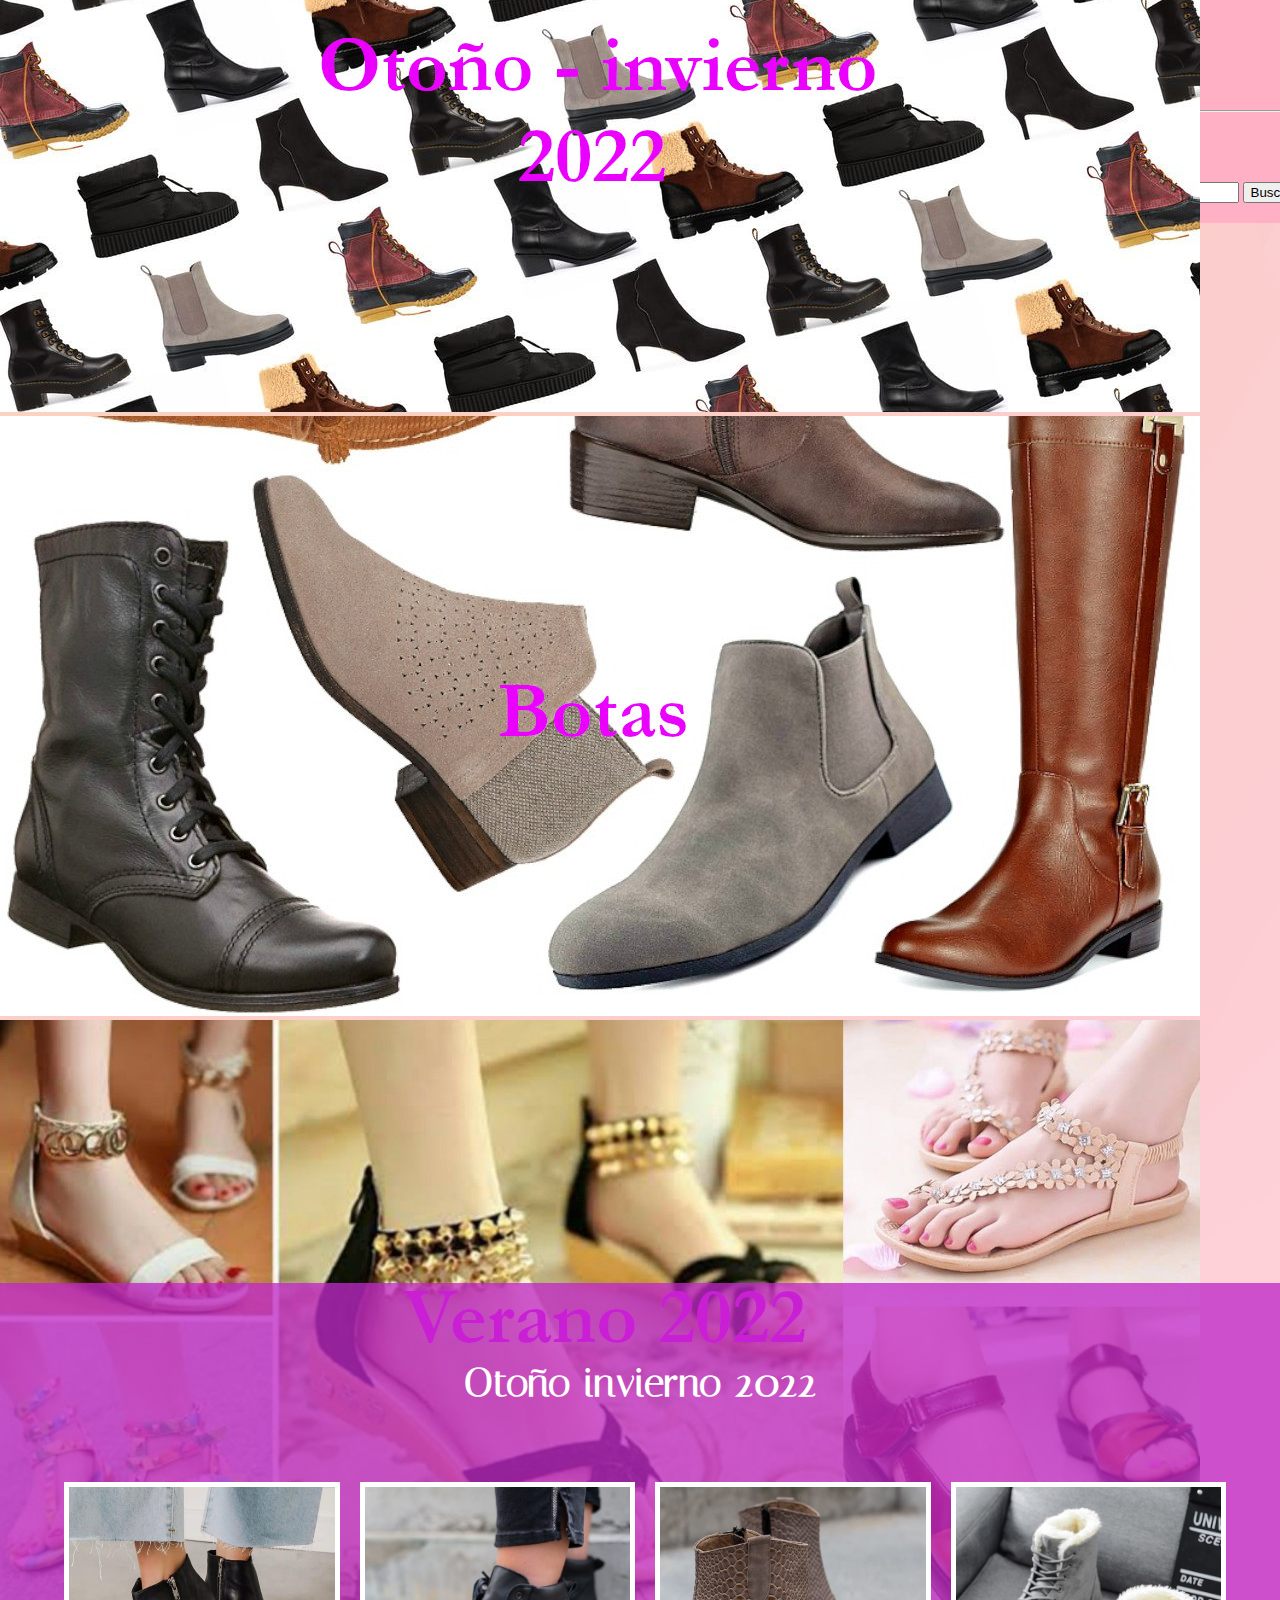
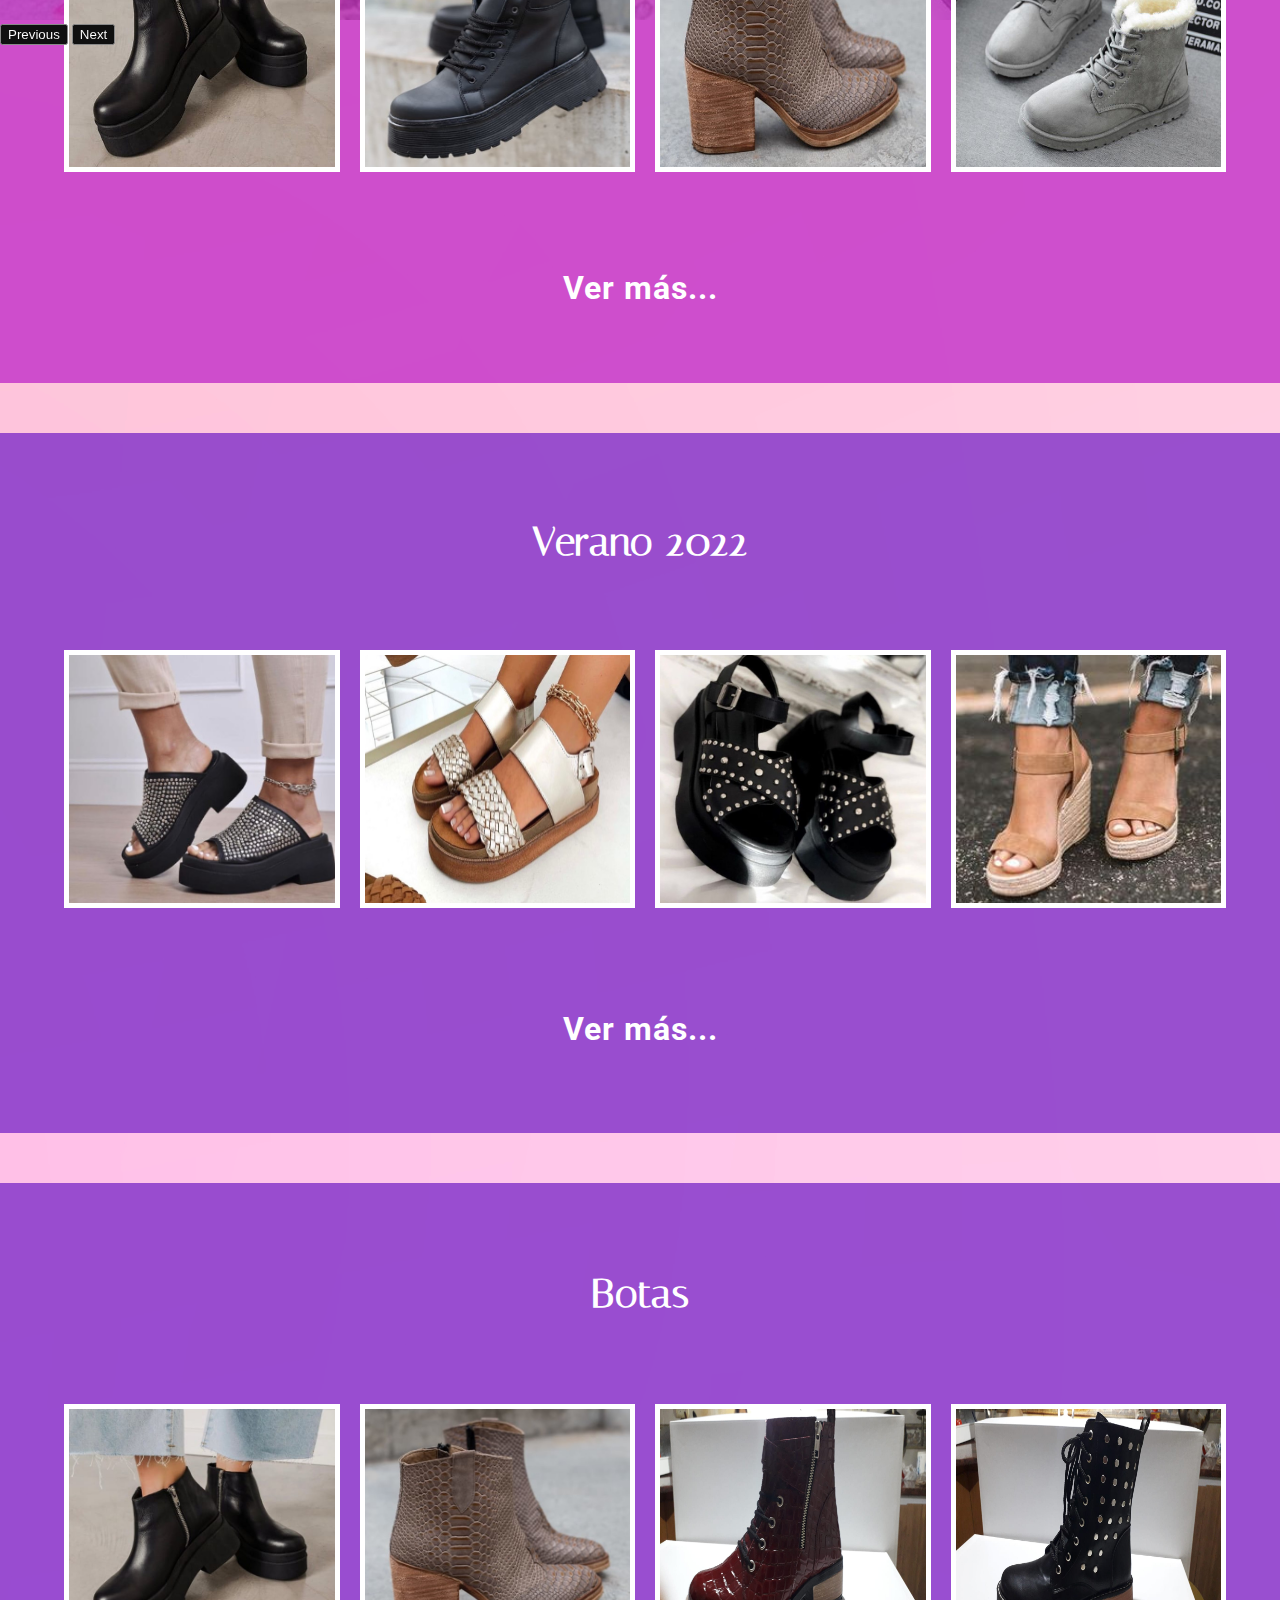
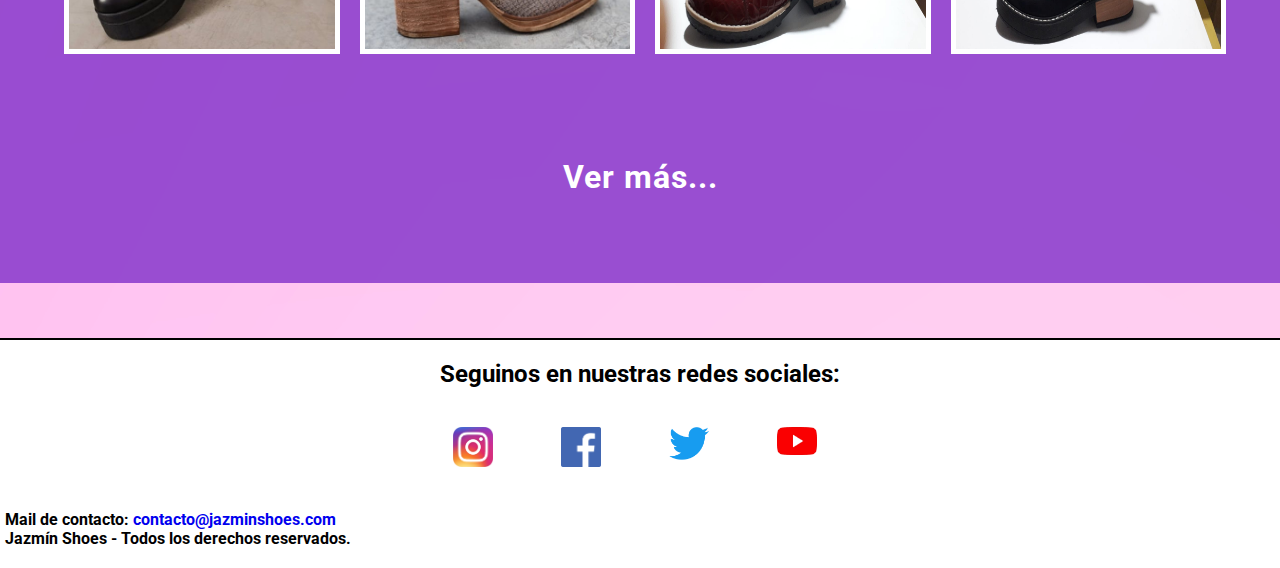
<file: index.html>
<!DOCTYPE html>
<html lang="es">
<head>
    <meta charset="UTF-8">
    <meta http-equiv="X-UA-Compatible" content="IE=edge">
    <meta name="viewport" content="width=device-width, initial-scale=1.0">
    <title>Inicio - Jazmín Shoes</title>
    <meta name="description" content="Tienda online de calzado para mujer">
    <meta name="keywords" content="tienda, negocio, online, calzado, mujer, zapatos, botas, sandalias">
    <link rel="shortcut icon" href="./img/logo_icon.jpg">
    <link href="https://cdn.jsdelivr.net/npm/bootstrap@5.1.3/dist/css/bootstrap.min.css" rel="stylesheet" integrity="sha384-1BmE4kWBq78iYhFldvKuhfTAU6auU8tT94WrHftjDbrCEXSU1oBoqyl2QvZ6jIW3" crossorigin="anonymous">
    <link rel="stylesheet" href="./styles/main.css">
    <link rel="preconnect" href="https://fonts.googleapis.com">
    <link rel="preconnect" href="https://fonts.gstatic.com" crossorigin>
    <link href="https://fonts.googleapis.com/css2?family=Italiana&family=Roboto:wght@100&display=swap" rel="stylesheet">
</head>
<body class="indexBody">
  
  <header class="header">
    
    <a class="header__logo" href="./index.html">
                <img src="./img/logo_title_blanco.png" alt="Logo">
            </a>
            
            <nav class="navbar navbar-expand-xl navbar-dark bg-transparent">
                <div class="container-fluid">
                  <a class="navbar-brand" href="./index.html">Inicio</a>
                  <button class="navbar-toggler" type="button" data-bs-toggle="collapse" data-bs-target="#navbarSupportedContent" aria-controls="navbarSupportedContent" aria-expanded="false" aria-label="Toggle navigation">
                    <span class="navbar-toggler-icon"></span>
                  </button>
                  <div class="collapse navbar-collapse" id="navbarSupportedContent">
                    <ul class="navbar-nav me-auto mb-2 mb-lg-0">
                      <li class="nav-item">
                        <a class="nav-link active text-light" aria-current="page" href="./pages/otono_invierno.html">Otoño-invierno</a>
                      </li>
                      <!-- <li class="nav-item">
                        <a class="nav-link text-light" href="#">Botas</a>
                      </li> -->
                      <li class="nav-item dropdown">
                        <a class="nav-link dropdown-toggle text-light" href="#" id="navbarDropdown" role="button" data-bs-toggle="dropdown" aria-expanded="false">
                          Otros estilos
                        </a>
                        <ul class="dropdown-menu" aria-labelledby="navbarDropdown">
                          <li><a class="dropdown-item" href="#">Botas</a></li>
                          <li><a class="dropdown-item" href="./pages/verano.html">Verano</a></li>
                          <li><hr class="dropdown-divider"></li>
                          <li><a class="dropdown-item" href="#">Ver más</a></li>
                        </ul>
                        <li class="nav-item">
                          <a class="nav-link text-light" href="./pages/donde_comprar.html">Dónde comprar</a>
                        </li>
                      </li>
                      <li class="nav-item">
                        <a class="nav-link text-light" href="./pages/contacto.html">Contacto</a>
                      </li>
                    </ul>
                    <form class="d-flex">
                      <input class="form-control me-2" type="search" placeholder="Buscar" aria-label="Search">
                      <button class="btn btn-outline-light" type="submit">Buscar</button>
                    </form>
                  </div>
                </div>
              </nav>

        </header>
        
        <div class="grid_container">

        <div class="carousel_container">
          
          <div id="carouselExampleControls" class="carousel slide" data-bs-ride="carousel">
            <div class="carousel-inner">
              <div class="carousel-item active">
               <a href="./pages/otono_invierno.html"><img src="./img/carousel_invierno.jpg" class="d-block w-100" alt="carousel invierno"></a>
            </div>
            <div class="carousel-item">
              <img src="./img/carousel_botas.jpg" class="d-block w-100" alt="carousel botas">
            </div>
            <div class="carousel-item">
              <a href="./pages/verano.html"> <img src="./img/carousel_verano.jpg" class="d-block w-100" alt="carousel verano"></a>
            </div>
          </div>
          <button class="carousel-control-prev" type="button" data-bs-target="#carouselExampleControls" data-bs-slide="prev">
            <span class="carousel-control-prev-icon" aria-hidden="true"></span>
            <span class="visually-hidden">Previous</span>
          </button>
          <button class="carousel-control-next" type="button" data-bs-target="#carouselExampleControls" data-bs-slide="next">
            <span class="carousel-control-next-icon" aria-hidden="true"></span>
            <span class="visually-hidden">Next</span>
          </button>
        </div>
        
      </div>

        <div class="categorias_container">
          <div class="categorias_container__cat--especial">
                <h2 class="fuente--titulo">Otoño invierno 2022</h2>
                <div class="cat__galeria">
                  <img src="./img/invierno_1.jpeg" alt="invierno 1">
                    <img src="./img/invierno_2.jpeg" alt="invierno 1">
                    <img src="./img/invierno_3.jpeg" alt="invierno 1">
                    <img src="./img/invierno_4.jpeg" alt="invierno 1">
                </div>
                <p class="fuente--parrafo"><a href="./pages/otono_invierno.html">Ver más...</a></p>
            </div>

            <div class="categorias_container__cat">
                <h2 class="fuente--titulo">Verano 2022</h2>
                <div class="cat__galeria">
                    <img src="./img/verano_1.jpeg" alt="invierno 1">
                    <img src="./img/verano_2.jpeg" alt="invierno 1">
                    <img src="./img/verano_3.jpeg" alt="invierno 1">
                    <img src="./img/verano_4.jpg" alt="invierno 1">
                </div>
                <p class="fuente--parrafo"><a href="./pages/verano.html">Ver más...</a></p>
            </div>

            <div class="categorias_container__cat">
                <h2 class="fuente--titulo">Botas</h2>
                <div class="cat__galeria">
                    <img src="./img/invierno_1.jpeg" alt="invierno 1">
                    <img src="./img/invierno_3.jpeg" alt="invierno 1">
                    <img src="./img/invierno_6.jpeg" alt="invierno 1">
                    <img src="./img/invierno_7.jpeg" alt="invierno 1">
                </div>
                <p class="fuente--parrafo">Ver más...</p>
            </div>

        </div>

        <footer class="footer">
            <h3 class="footer__titulo">Seguinos en nuestras redes sociales:</h3>
            <ul class="footer__lista">

                <li><a href="https://www.instagram.com/?hl=es-la" target="_blank"><img src="./img/logo_instagram_tr.png" alt="logo instagram"></a></li>
                
                <li><a href="https://www.facebook.com/" target="_blank"><img src="./img/logo_facebook.png" alt="logo facebook"></a></li>
                
                <li><a href="https://twitter.com/?lang=es" target="_blank"><img src="./img/Twitter-logo.svg.png" alt="logo whatsapp"></a></li>

                <li><a href="https://www.youtube.com/" target="_blank"><img src="./img/logo_youtube_tr.png" alt="logo youtube"></a></li>

            </ul>
            
            <div class="footer__contactoYCopy">

                <p class="footer__texto contacto">Mail de contacto: <a href="mailto:contacto@jazminshoes.com">contacto@jazminshoes.com</a></p>
                
                <p class="footer__texto copyright">Jazmín Shoes - Todos los derechos reservados.</p>
            </div>
                
        </footer>

        
    </div>

    <script src="https://cdn.jsdelivr.net/npm/bootstrap@5.1.3/dist/js/bootstrap.bundle.min.js" integrity="sha384-ka7Sk0Gln4gmtz2MlQnikT1wXgYsOg+OMhuP+IlRH9sENBO0LRn5q+8nbTov4+1p" crossorigin="anonymous"></script> 

</body>
</html>
</file>
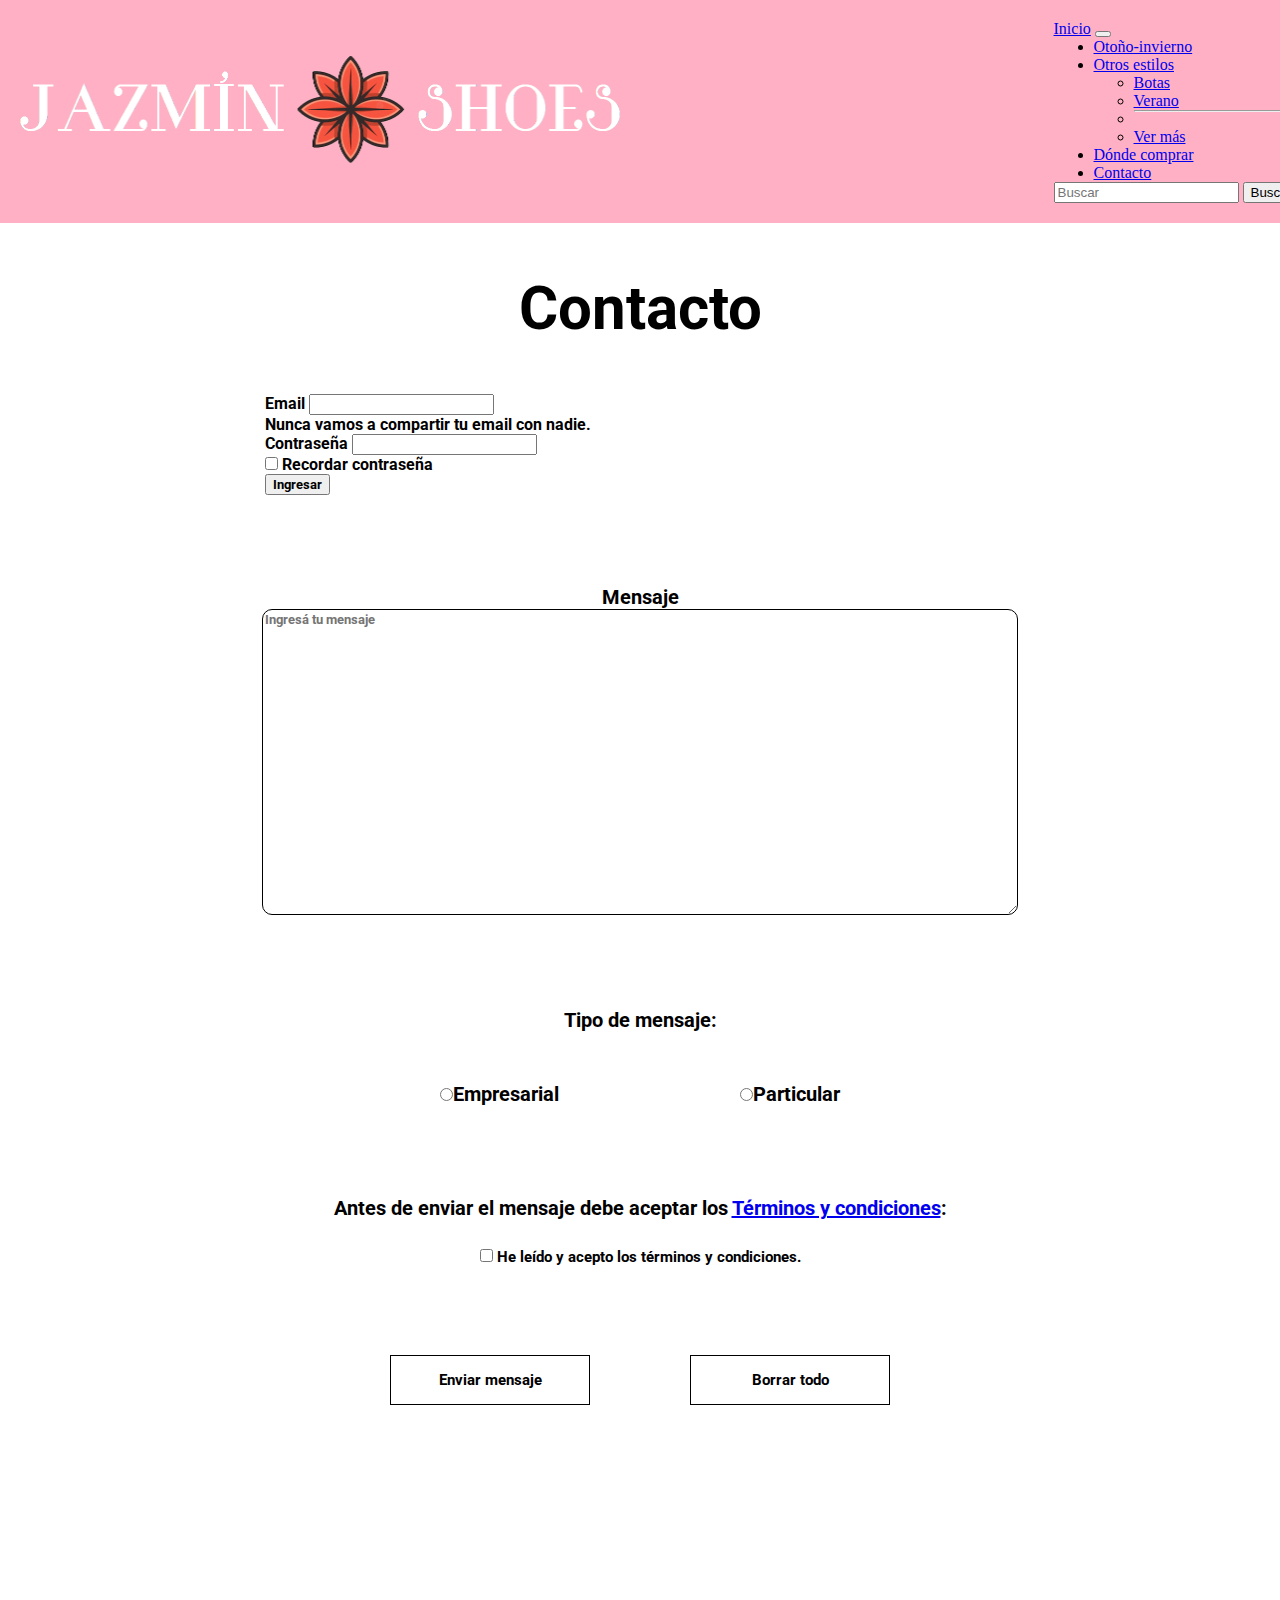
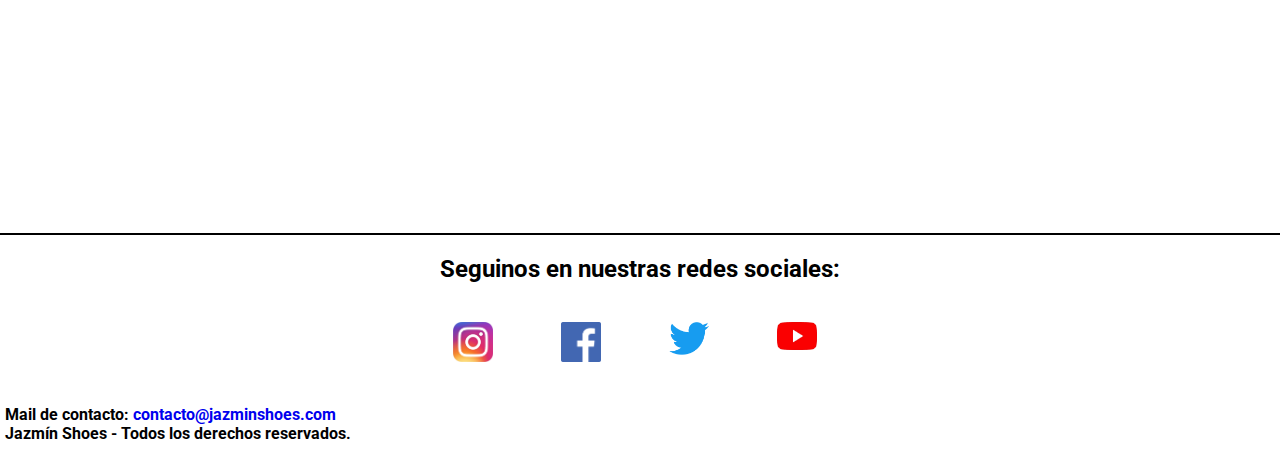
<file: pages/contacto.html>
<!DOCTYPE html>
<html lang="es">
<head>
    <meta charset="UTF-8">
    <meta http-equiv="X-UA-Compatible" content="IE=edge">
    <meta name="viewport" content="width=device-width, initial-scale=1.0">
    <title>Contacto - Jazmín Shoes</title>
    <meta name="description" content="Accedé a tu cuenta para no perderte las novedades que tenemos en Jazmín Shoes">
    <meta name="keywords" content="tienda, negocio, online, calzado, mujer, zapatos, botas, sandalias, contacto, email, mensaje">
    <link rel="shortcut icon" href="../img/logo_icon.jpg">
    <link href="https://cdn.jsdelivr.net/npm/bootstrap@5.1.3/dist/css/bootstrap.min.css" rel="stylesheet" integrity="sha384-1BmE4kWBq78iYhFldvKuhfTAU6auU8tT94WrHftjDbrCEXSU1oBoqyl2QvZ6jIW3" crossorigin="anonymous">
    <link rel="stylesheet" href="../styles/main.css">
    <link rel="stylesheet" href="../styles/estilos_contacto_sass.css">
    <link rel="preconnect" href="https://fonts.googleapis.com">
    <link rel="preconnect" href="https://fonts.gstatic.com" crossorigin>
    <link href="https://fonts.googleapis.com/css2?family=Italiana&family=Roboto:wght@100&display=swap" rel="stylesheet">
</head>
<body>
  
  <header class="header">
    
    <a class="header__logo" href="../index.html">
      <img src="../img/logo_title_blanco.png" alt="Logo">
            </a>
            
            <nav class="navbar navbar-expand-xl navbar-dark bg-transparent">
                <div class="container-fluid">
                  <a class="navbar-brand" href="../index.html">Inicio</a>
                  <button class="navbar-toggler" type="button" data-bs-toggle="collapse" data-bs-target="#navbarSupportedContent" aria-controls="navbarSupportedContent" aria-expanded="false" aria-label="Toggle navigation">
                    <span class="navbar-toggler-icon"></span>
                  </button>
                  <div class="collapse navbar-collapse" id="navbarSupportedContent">
                    <ul class="navbar-nav me-auto mb-2 mb-lg-0">
                      <li class="nav-item">
                        <a class="nav-link active text-light" aria-current="page" href="./otono_invierno.html">Otoño-invierno</a>
                      </li>
                      <!-- <li class="nav-item">
                        <a class="nav-link text-light" href="#">Botas</a>
                      </li> -->
                      <li class="nav-item dropdown">
                        <a class="nav-link dropdown-toggle text-light" href="#" id="navbarDropdown" role="button" data-bs-toggle="dropdown" aria-expanded="false">
                          Otros estilos
                        </a>
                        <ul class="dropdown-menu" aria-labelledby="navbarDropdown">
                          <li><a class="dropdown-item" href="#">Botas</a></li>
                          <li><a class="dropdown-item" href="./verano.html">Verano</a></li>
                          <li><hr class="dropdown-divider"></li>
                          <li><a class="dropdown-item" href="#">Ver más</a></li>
                        </ul>
                        <li class="nav-item">
                          <a class="nav-link text-light" href="./donde_comprar.html">Dónde comprar</a>
                        </li>
                      </li>
                      <li class="nav-item">
                        <a class="nav-link text-light" href="./contacto.html">Contacto</a>
                      </li>
                    </ul>
                    <form class="d-flex">
                      <input class="form-control me-2" type="search" placeholder="Buscar" aria-label="Search">
                      <button class="btn btn-outline-light" type="submit">Buscar</button>
                    </form>
                  </div>
                </div>
              </nav>

        </header>

        <div class="grid_container_contacto">

        <main class="contacto__container">

          <h1 class="contacto__titulo">Contacto</h1>

            <form>
                <div class="mb-3">
                    <label for="exampleInputEmail1" class="form-label">Email</label>
                        <input type="email" class="form-control" id="exampleInputEmail1" aria-describedby="emailHelp">
                        <div id="emailHelp" class="form-text">Nunca vamos a compartir tu email con nadie.</div>
                </div>
                <div class="mb-3">
                  <label for="exampleInputPassword1" class="form-label">Contraseña</label>
                  <input type="password" class="form-control" id="exampleInputPassword1">
                </div>
                <div class="mb-3 form-check">
                    <input type="checkbox" class="form-check-input" id="exampleCheck1">
                  <label class="form-check-label" for="exampleCheck1">Recordar contraseña</label>
                </div>
                <button type="submit" class="btn btn-primary">Ingresar</button>
            </form>

            <div class="posterior_a_form">
            
                <div class="contacto__mensaje">
                    <p class="mensaje__titulo">Mensaje</p>
                    <textarea class="mensaje__textarea" name="multi" id="multi" placeholder="Ingresá tu mensaje" required></textarea>
                </div>
        
                <div class="contacto__radio">
                    <p>Tipo de mensaje:</p>
                        <div class="contacto__radio__opciones">
                            
                            <div class="radio__input">
                                <input type="radio" name="tipo_mensaje" value="1">Empresarial
                            </div>
                            <div class="radio__input">
                                <input type="radio" name="tipo_mensaje" value="2">Particular
                        </div>
                    </div>
                </div>
                
                <div class="contacto__tyc">
                    <p class="tyc__p1">Antes de enviar el mensaje debe aceptar los <a href="https://en.wikipedia.org/wiki/Terms_of_service" target="_blank">Términos y condiciones</a>:</p>
                    <div class="checkbox__container">
                        <input type="checkbox" name="term" id="term" value="1">
                        <p class="tyc__p2">He leído y acepto los términos y condiciones.</p>
                    </div>
                </div>
                
                <div class="contacto__botones__container">
                    <input type="submit" value="Enviar mensaje">
                    <input type="reset" value="Borrar todo">
                </div>
                
            </div>
                
            </main>
            

        <footer class="footer">
            <h3 class="footer__titulo">Seguinos en nuestras redes sociales:</h3>
            <ul class="footer__lista">
                
                <li><a href="https://www.instagram.com/?hl=es-la" target="_blank"><img src="../img/logo_instagram_tr.png" alt="logo instagram"></a></li>
                
                <li><a href="https://www.facebook.com/" target="_blank"><img src="../img/logo_facebook.png" alt="logo facebook"></a></li>
                
                <li><a href="https://twitter.com/?lang=es" target="_blank"><img src="../img/Twitter-logo.svg.png" alt="logo whatsapp"></a></li>

                <li><a href="https://www.youtube.com/" target="_blank"><img src="../img/logo_youtube_tr.png" alt="logo youtube"></a></li>

            </ul>
            
            <div class="footer__contactoYCopy">

                <p class="footer__texto contacto">Mail de contacto: <a href="mailto:contacto@jazminshoes.com">contacto@jazminshoes.com</a></p>
                
                <p class="footer__texto copyright">Jazmín Shoes - Todos los derechos reservados.</p>
            </div>
                
        </footer>

    </div>

    <script src="https://cdn.jsdelivr.net/npm/bootstrap@5.1.3/dist/js/bootstrap.bundle.min.js" integrity="sha384-ka7Sk0Gln4gmtz2MlQnikT1wXgYsOg+OMhuP+IlRH9sENBO0LRn5q+8nbTov4+1p" crossorigin="anonymous"></script> 

</body>
</html>
</file>
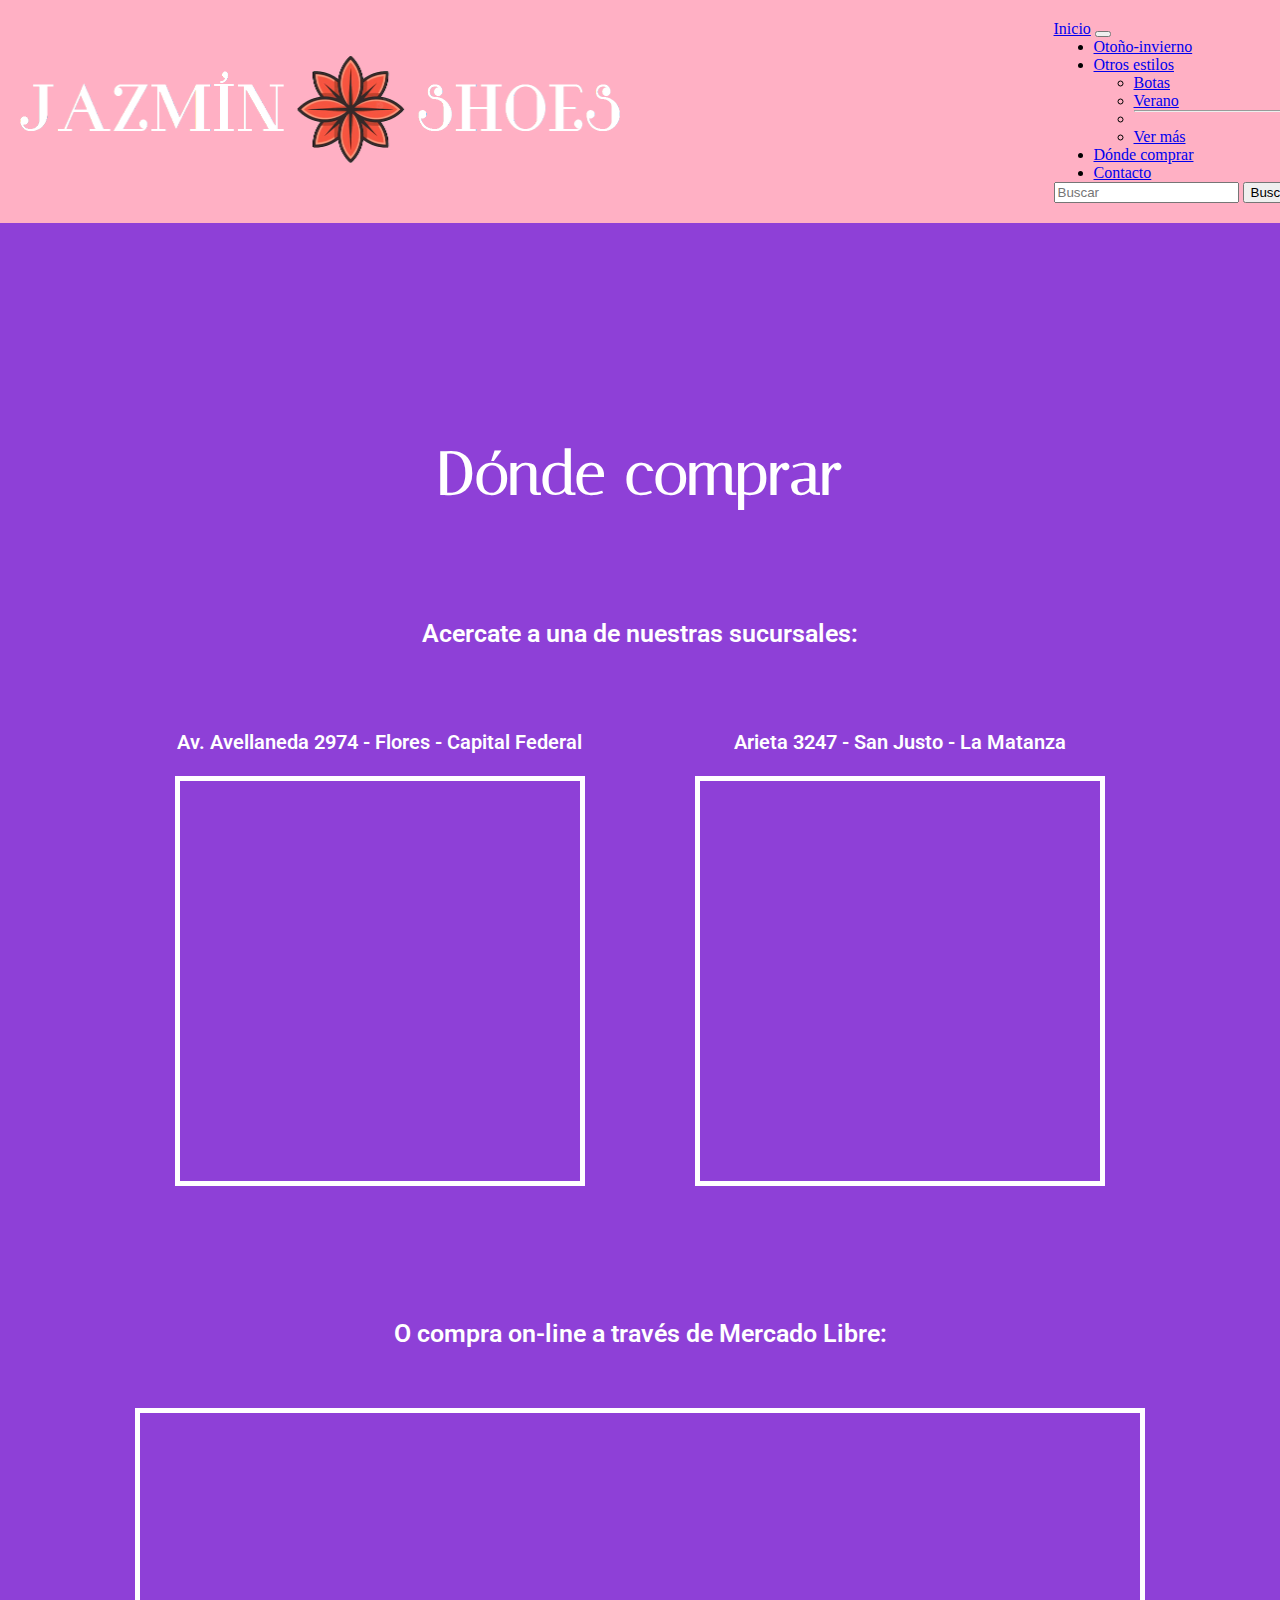
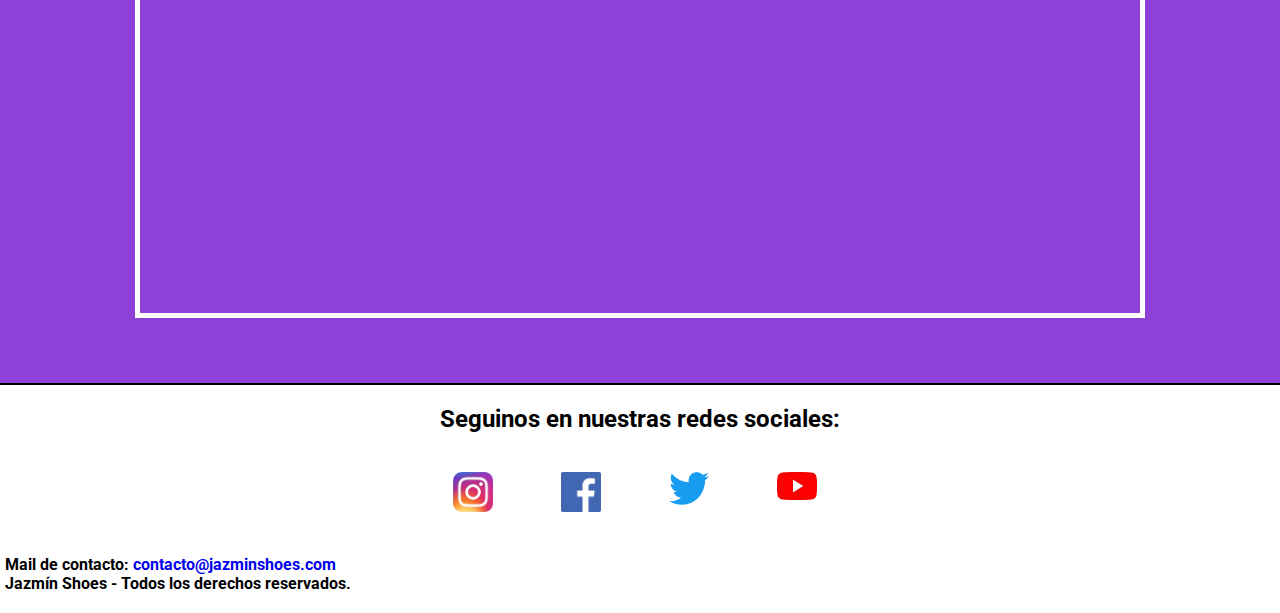
<file: pages/donde_comprar.html>
<!DOCTYPE html>
<html lang="es">
<head>
    <meta charset="UTF-8">
    <meta http-equiv="X-UA-Compatible" content="IE=edge">
    <meta name="viewport" content="width=device-width, initial-scale=1.0">
    <title>Dónde comprar - Jazmín Shoes</title>
    <meta name="description" content="Encontrá las sucursales de Jazmín Shoes o hacé tu compra online">
    <meta name="keywords" content="tienda, negocio, online, sucursal, flores, capital, mujer, calzado, zapatos">
    <link rel="shortcut icon" href="../img/logo_icon.jpg">
    <link href="https://cdn.jsdelivr.net/npm/bootstrap@5.1.3/dist/css/bootstrap.min.css" rel="stylesheet" integrity="sha384-1BmE4kWBq78iYhFldvKuhfTAU6auU8tT94WrHftjDbrCEXSU1oBoqyl2QvZ6jIW3" crossorigin="anonymous">
    <link rel="stylesheet" href="../styles/main.css">
    <link rel="stylesheet" href="../styles/estilos_dc_sass.css">
    <link rel="preconnect" href="https://fonts.googleapis.com">
    <link rel="preconnect" href="https://fonts.gstatic.com" crossorigin>
    <link href="https://fonts.googleapis.com/css2?family=Italiana&family=Roboto:wght@100&display=swap" rel="stylesheet">
</head>
<body class="dcBody">
  
  <header class="header">
    
            <a class="header__logo" href="../index.html">
                <img src="../img/logo_title_blanco.png" alt="Logo">
            </a>
            
            <nav class="navbar navbar-expand-xl navbar-dark bg-transparent">
              <div class="container-fluid">
                <a class="navbar-brand" href="../index.html">Inicio</a>
                <button class="navbar-toggler" type="button" data-bs-toggle="collapse" data-bs-target="#navbarSupportedContent" aria-controls="navbarSupportedContent" aria-expanded="false" aria-label="Toggle navigation">
                  <span class="navbar-toggler-icon"></span>
                </button>
                <div class="collapse navbar-collapse" id="navbarSupportedContent">
                  <ul class="navbar-nav me-auto mb-2 mb-lg-0">
                    <li class="nav-item">
                      <a class="nav-link active text-light" aria-current="page" href="./otono_invierno.html">Otoño-invierno</a>
                    </li>
                    <li class="nav-item dropdown">
                      <a class="nav-link dropdown-toggle text-light" href="#" id="navbarDropdown" role="button" data-bs-toggle="dropdown" aria-expanded="false">
                        Otros estilos
                      </a>
                      <ul class="dropdown-menu" aria-labelledby="navbarDropdown">
                        <li><a class="dropdown-item" href="#">Botas</a></li>
                        <li><a class="dropdown-item" href="./verano.html">Verano</a></li>
                        <li><hr class="dropdown-divider"></li>
                        <li><a class="dropdown-item" href="#">Ver más</a></li>
                      </ul>
                      <li class="nav-item">
                        <a class="nav-link text-light" href="./donde_comprar.html">Dónde comprar</a>
                      </li>
                    </li>
                    <li class="nav-item">
                      <a class="nav-link text-light" href="./contacto.html">Contacto</a>
                    </li>
                  </ul>
                  <form class="d-flex">
                    <input class="form-control me-2" type="search" placeholder="Buscar" aria-label="Search">
                    <button class="btn btn-outline-light" type="submit">Buscar</button>
                  </form>
                </div>
              </div>
            </nav>

        </header>

        <div class="grid_container_dc">

        <main class="dc__main">
            <h1 class="dc__titulo">Dónde comprar</h1>
    
                <h2 class="dc__subtitulo">Acercate a una de nuestras sucursales:</h2>
    
                <div class="dc__contenedor_general_mapas">
                    <div class="dc__contenedor_unico_mapas">
                        <p>Av. Avellaneda 2974 - Flores - Capital Federal</p>
                        <iframe class="dc__map" src="https://www.google.com/maps/embed?pb=!1m18!1m12!1m3!1d3283.102617811278!2d-58.474795684813046!3d-34.62684698045352!2m3!1f0!2f0!3f0!3m2!1i1024!2i768!4f13.1!3m3!1m2!1s0x95bcc98dbb64b503%3A0x26243dc6f798af8d!2sAv.%20Avellaneda%202974%2C%20C1406FZO%20CABA!5e0!3m2!1ses!2sar!4v1649712671619!5m2!1ses!2sar" allowfullscreen="" loading="lazy"></iframe>
                    </div>

                    <div class="dc__contenedor_unico_mapas">
                        <p>Arieta 3247 - San Justo - La Matanza</p>
                        <iframe class="dc__map" src="https://www.google.com/maps/embed?pb=!1m18!1m12!1m3!1d3281.01979473684!2d-58.560233034002295!3d-34.67944987765919!2m3!1f0!2f0!3f0!3m2!1i1024!2i768!4f13.1!3m3!1m2!1s0x95bcc6266d3abd57%3A0x99ad4bcc9a0f3a7f!2sAv.%20Dr.%20Ignacio%20Arieta%203247%2C%20B1754AQE%20San%20Justo%2C%20Provincia%20de%20Buenos%20Aires!5e0!3m2!1ses!2sar!4v1647362034931!5m2!1ses!2sar" allowfullscreen="" loading="lazy"></iframe>


                    </div>
                    
                </div>

                <h2 class="dc__subtitulo subtitulo2">O compra on-line a través de Mercado Libre:</h2>
    
                <iframe class="ml" src="https://www.mercadolibre.com.ar/" frameborder="0"></iframe>
    
        </main>


        <footer class="footer">
            <h3 class="footer__titulo">Seguinos en nuestras redes sociales:</h3>
            <ul class="footer__lista">

                <li><a href="https://www.instagram.com/?hl=es-la" target="_blank"><img src="../img/logo_instagram_tr.png" alt="logo instagram"></a></li>
                
                <li><a href="https://www.facebook.com/" target="_blank"><img src="../img/logo_facebook.png" alt="logo facebook"></a></li>
                
                <li><a href="https://twitter.com/?lang=es" target="_blank"><img src="../img/Twitter-logo.svg.png" alt="logo whatsapp"></a></li>

                <li><a href="https://www.youtube.com/" target="_blank"><img src="../img/logo_youtube_tr.png" alt="logo youtube"></a></li>

            </ul>
            
            <div class="footer__contactoYCopy">

                <p class="footer__texto contacto">Mail de contacto: <a href="mailto:contacto@jazminshoes.com">contacto@jazminshoes.com</a></p>
                
                <p class="footer__texto copyright">Jazmín Shoes - Todos los derechos reservados.</p>
            </div>
                
        </footer>

    </div>

    <script src="https://cdn.jsdelivr.net/npm/bootstrap@5.1.3/dist/js/bootstrap.bundle.min.js" integrity="sha384-ka7Sk0Gln4gmtz2MlQnikT1wXgYsOg+OMhuP+IlRH9sENBO0LRn5q+8nbTov4+1p" crossorigin="anonymous"></script> 

</body>
</html>
</file>
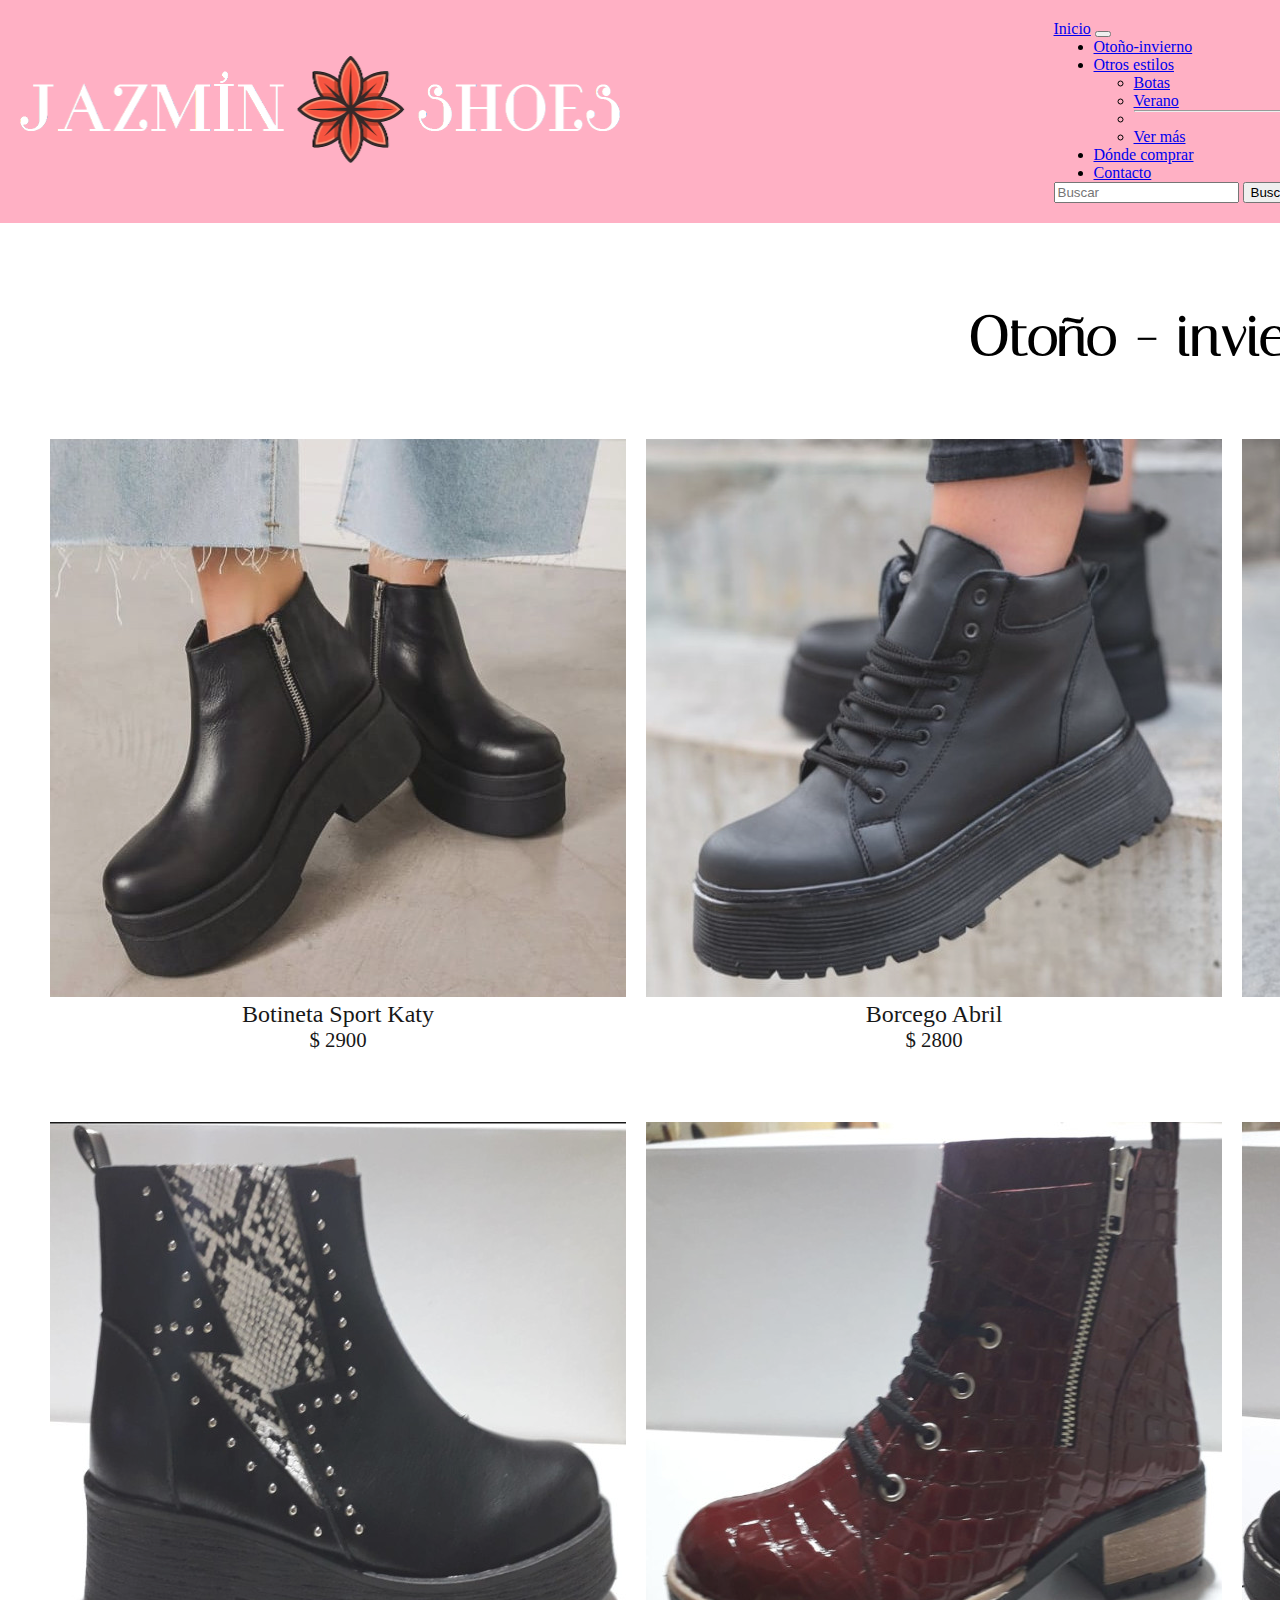
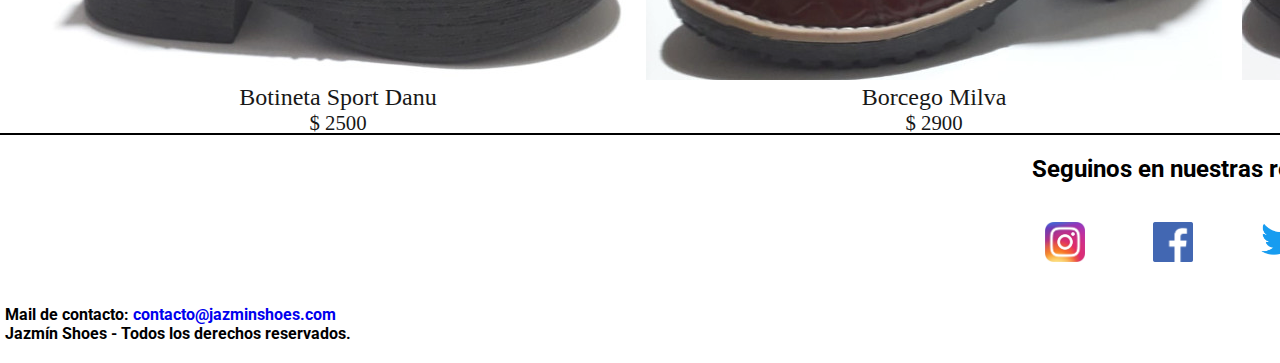
<file: pages/otono_invierno.html>
<!DOCTYPE html>
<html lang="es">
<head>
    <meta charset="UTF-8">
    <meta http-equiv="X-UA-Compatible" content="IE=edge">
    <meta name="viewport" content="width=device-width, initial-scale=1.0">
    <title>Otoño invierno - Jazmín Shoes</title>
    <meta name="description" content="Colección de otoño - invierno de calzado para mujer de Jazmín Shoes">
    <meta name="keywords" content="tienda, negocio, online, calzado, mujer, otoño, invierno, zapatos, botas, borcegos, texanas, stilettos">
    <link rel="shortcut icon" href="../img/logo_icon.jpg">
    <link href="https://cdn.jsdelivr.net/npm/bootstrap@5.1.3/dist/css/bootstrap.min.css" rel="stylesheet" integrity="sha384-1BmE4kWBq78iYhFldvKuhfTAU6auU8tT94WrHftjDbrCEXSU1oBoqyl2QvZ6jIW3" crossorigin="anonymous">
    <link rel="stylesheet" href="../styles/main.css">
    <link rel="stylesheet" href="../styles/estilos_categorias_sass.css">
    <link rel="preconnect" href="https://fonts.googleapis.com">
    <link rel="preconnect" href="https://fonts.gstatic.com" crossorigin>
    <link href="https://fonts.googleapis.com/css2?family=Italiana&family=Roboto:wght@100&display=swap" rel="stylesheet">
</head>
<body>
  
  <header class="header">

            <a class="header__logo" href="../index.html">
                <img src="../img/logo_title_blanco.png" alt="Logo">
            </a>
            
            <nav class="navbar navbar-expand-xl navbar-dark bg-transparent">
              <div class="container-fluid">
                <a class="navbar-brand" href="../index.html">Inicio</a>
                <button class="navbar-toggler" type="button" data-bs-toggle="collapse" data-bs-target="#navbarSupportedContent" aria-controls="navbarSupportedContent" aria-expanded="false" aria-label="Toggle navigation">
                  <span class="navbar-toggler-icon"></span>
                </button>
                <div class="collapse navbar-collapse" id="navbarSupportedContent">
                  <ul class="navbar-nav me-auto mb-2 mb-lg-0">
                    <li class="nav-item">
                      <a class="nav-link active text-light" aria-current="page" href="./otono_invierno.html">Otoño-invierno</a>
                    </li>
                    <li class="nav-item dropdown">
                      <a class="nav-link dropdown-toggle text-light" href="#" id="navbarDropdown" role="button" data-bs-toggle="dropdown" aria-expanded="false">
                        Otros estilos
                      </a>
                      <ul class="dropdown-menu" aria-labelledby="navbarDropdown">
                        <li><a class="dropdown-item" href="#">Botas</a></li>
                        <li><a class="dropdown-item" href="./verano.html">Verano</a></li>
                        <li><hr class="dropdown-divider"></li>
                        <li><a class="dropdown-item" href="#">Ver más</a></li>
                      </ul>
                      <li class="nav-item">
                        <a class="nav-link text-light" href="./donde_comprar.html">Dónde comprar</a>
                      </li>
                    </li>
                    <li class="nav-item">
                      <a class="nav-link text-light" href="./contacto.html">Contacto</a>
                    </li>
                  </ul>
                  <form class="d-flex">
                    <input class="form-control me-2" type="search" placeholder="Buscar" aria-label="Search">
                    <button class="btn btn-outline-light" type="submit">Buscar</button>
                  </form>
                </div>
              </div>
            </nav>

        </header>
        
        <div class="grid_container_cat">

        <main class="categoria__main">
            <h1 class="categoria__titulo">Otoño - invierno 2022</h1>

            <div class="categoria__galeria">
                
                <div class="card">
                    <img src="../img/invierno_1.jpeg" class="card-img-top" alt="invierno 1">
                    <div class="card-body">
                        <p class="p1">Botineta Sport Katy</p>
                        <p class="p2">$ 2900</p>
                    </div>
                  </div>

                  <div class="card">
                    <img src="../img/invierno_2.1.jpeg" class="card-img-top" alt="invierno 2">
                    <div class="card-body">
                        <p class="p1">Borcego Abril</p>
                        <p class="p2">$ 2800</p>
                    </div>
                  </div>

                  <div class="card">
                    <img src="../img/invierno_3.1.jpeg" class="card-img-top" alt="invierno 3">
                    <div class="card-body">
                        <p class="p1">Texana Tina</p>
                        <p class="p2">$ 3000</p>
                    </div>
                  </div>

                  <div class="card">
                    <img src="../img/invierno_4.1.jpeg" class="card-img-top" alt="invierno 4">
                    <div class="card-body">
                        <p class="p1">Chavitos Eva</p>
                        <p class="p2">$ 3500</p>
                    </div>
                  </div>

                  <div class="card">
                    <img src="../img/invierno_5.1.jpeg" class="card-img-top" alt="invierno 5">
                    <div class="card-body">
                        <p class="p1">Botineta Sport Danu</p>
                        <p class="p2">$ 2500</p>
                    </div>
                  </div>

                  <div class="card">
                    <img src="../img/invierno_6.1.jpeg" class="card-img-top" alt="invierno 6">
                    <div class="card-body">
                        <p class="p1">Borcego Milva</p>
                        <p class="p2">$ 2900</p>
                    </div>
                  </div>

                  <div class="card">
                    <img src="../img/invierno_7.1.jpeg" class="card-img-top" alt="invierno 7">
                    <div class="card-body">
                        <p class="p1">Borcego Muriel</p>
                        <p class="p2">$ 3300</p>
                    </div>
                  </div>

                  <div class="card">
                    <img src="../img/invierno_8.1.jpeg" class="card-img-top" alt="invierno 8">
                    <div class="card-body">
                        <p class="p1">Luis XV Meryl</p>
                        <p class="p2">$ 2200</p>
                    </div>
                  </div>


            </div>

        </main>    


        <footer class="footer">
            <h3 class="footer__titulo">Seguinos en nuestras redes sociales:</h3>
            <ul class="footer__lista">

                <li><a href="https://www.instagram.com/?hl=es-la" target="_blank"><img src="../img/logo_instagram_tr.png" alt="logo instagram"></a></li>
                
                <li><a href="https://www.facebook.com/" target="_blank"><img src="../img/logo_facebook.png" alt="logo facebook"></a></li>
                
                <li><a href="https://twitter.com/?lang=es" target="_blank"><img src="../img/Twitter-logo.svg.png" alt="logo whatsapp"></a></li>

                <li><a href="https://www.youtube.com/" target="_blank"><img src="../img/logo_youtube_tr.png" alt="logo youtube"></a></li>

            </ul>
            
            <div class="footer__contactoYCopy">

                <p class="footer__texto contacto">Mail de contacto: <a href="mailto:contacto@jazminshoes.com">contacto@jazminshoes.com</a></p>
                
                <p class="footer__texto copyright">Jazmín Shoes - Todos los derechos reservados.</p>
            </div>
                
        </footer>

    </div>

    <script src="https://cdn.jsdelivr.net/npm/bootstrap@5.1.3/dist/js/bootstrap.bundle.min.js" integrity="sha384-ka7Sk0Gln4gmtz2MlQnikT1wXgYsOg+OMhuP+IlRH9sENBO0LRn5q+8nbTov4+1p" crossorigin="anonymous"></script> 

</body>
</html>
</file>
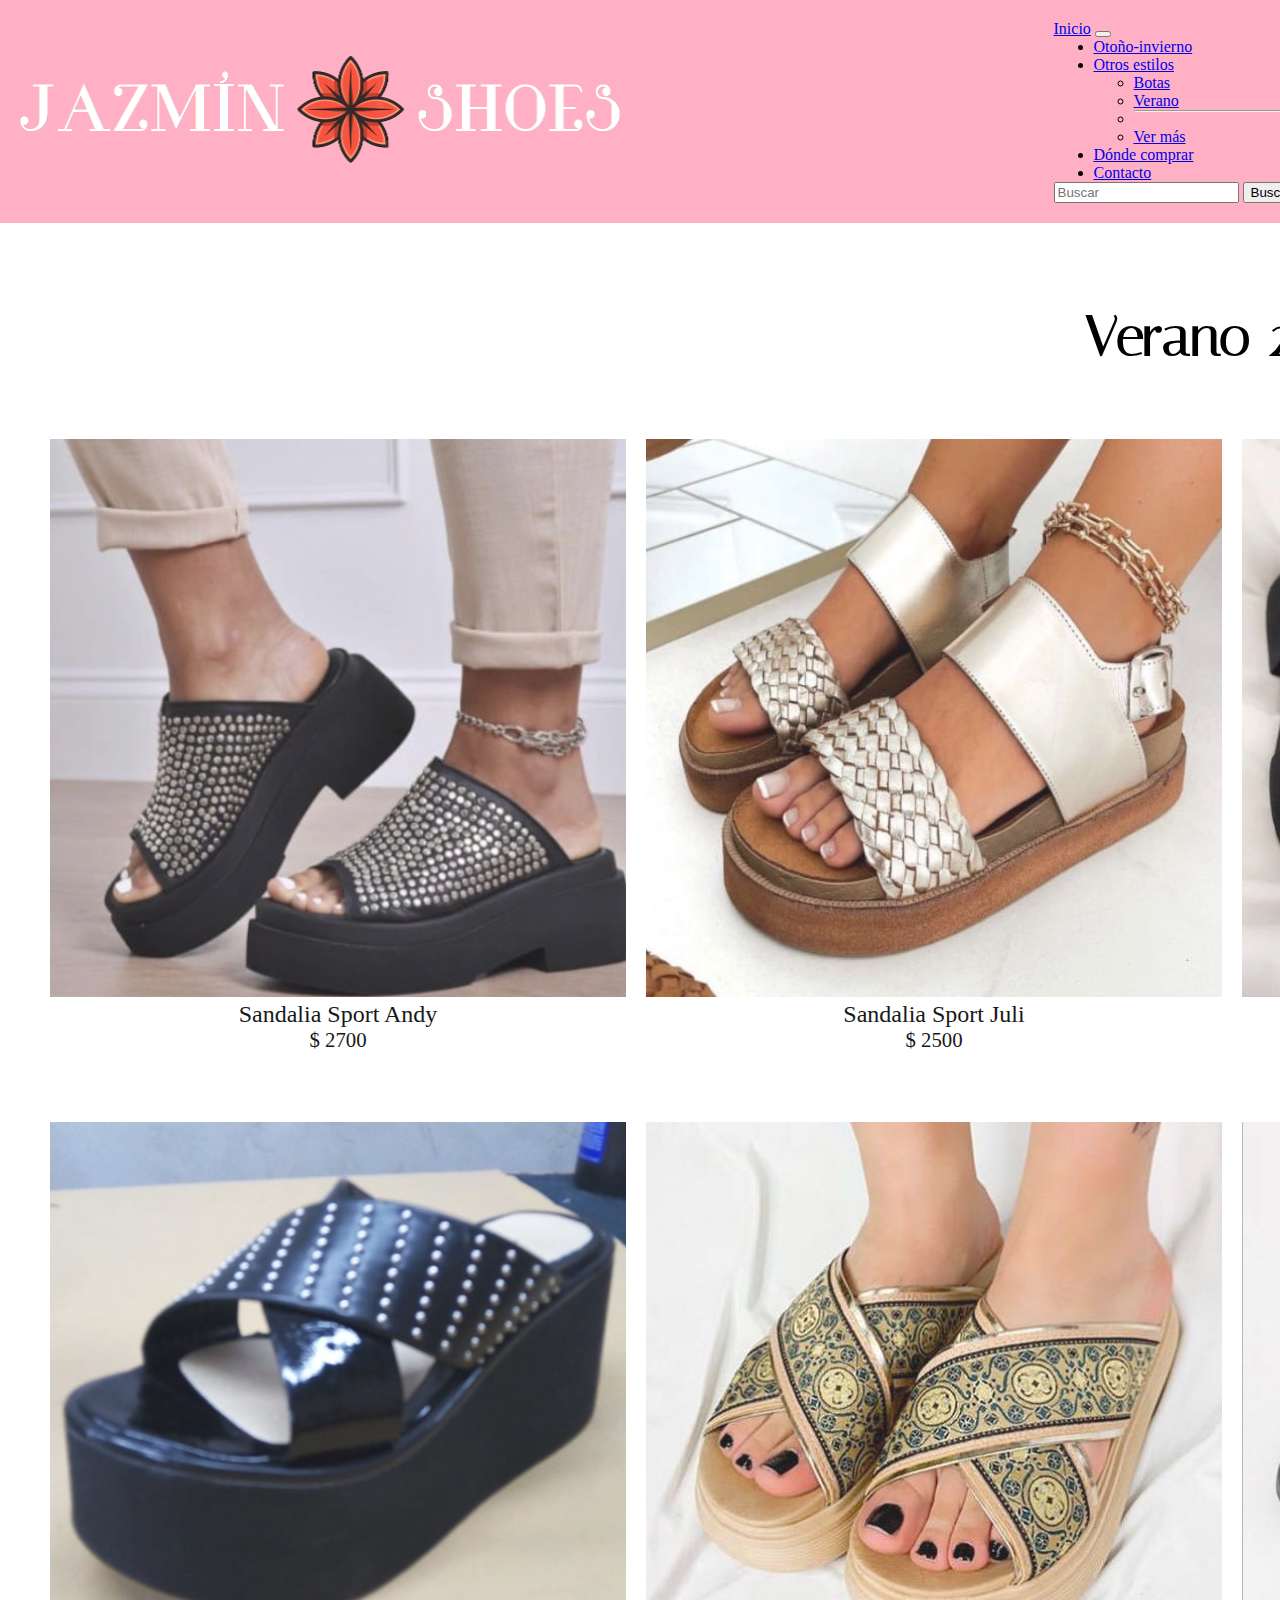
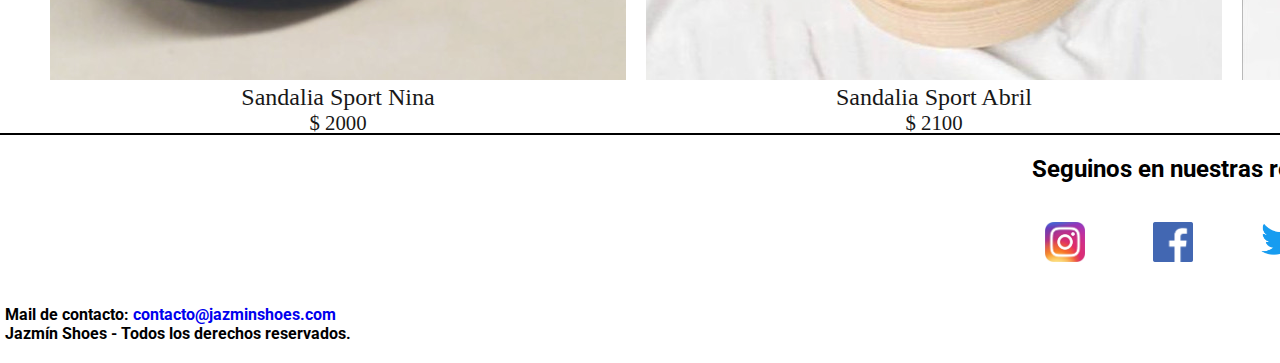
<file: pages/verano.html>
<!DOCTYPE html>
<html lang="es">
<head>
    <meta charset="UTF-8">
    <meta http-equiv="X-UA-Compatible" content="IE=edge">
    <meta name="viewport" content="width=device-width, initial-scale=1.0">
    <title>Verano - Jazmín Shoes</title>
    <meta name="description" content="Colección de primavera - verano de calzado para mujer de Jazmín Shoes">
    <meta name="keywords" content="tienda, negocio, online, calzado, mujer, primavera, verano, zapatos, sandalias, chatitas, ojotas">
    <link rel="shortcut icon" href="../img/logo_icon.jpg">
    <link href="https://cdn.jsdelivr.net/npm/bootstrap@5.1.3/dist/css/bootstrap.min.css" rel="stylesheet" integrity="sha384-1BmE4kWBq78iYhFldvKuhfTAU6auU8tT94WrHftjDbrCEXSU1oBoqyl2QvZ6jIW3" crossorigin="anonymous">
    <link rel="stylesheet" href="../styles/main.css">
    <link rel="stylesheet" href="../styles/estilos_categorias_sass.css">
    <link rel="preconnect" href="https://fonts.googleapis.com">
    <link rel="preconnect" href="https://fonts.gstatic.com" crossorigin>
    <link href="https://fonts.googleapis.com/css2?family=Italiana&family=Roboto:wght@100&display=swap" rel="stylesheet">
</head>
<body>
  
  <header class="header">

            <a class="header__logo" href="../index.html">
                <img src="../img/logo_title_blanco.png" alt="Logo">
              </a>
              
            <nav class="navbar navbar-expand-xl navbar-dark bg-transparent">
                <div class="container-fluid">
                  <a class="navbar-brand" href="../index.html">Inicio</a>
                  <button class="navbar-toggler" type="button" data-bs-toggle="collapse" data-bs-target="#navbarSupportedContent" aria-controls="navbarSupportedContent" aria-expanded="false" aria-label="Toggle navigation">
                    <span class="navbar-toggler-icon"></span>
                  </button>
                  <div class="collapse navbar-collapse" id="navbarSupportedContent">
                    <ul class="navbar-nav me-auto mb-2 mb-lg-0">
                      <li class="nav-item">
                        <a class="nav-link active text-light" aria-current="page" href="./otono_invierno.html">Otoño-invierno</a>
                      </li>
                      <!-- <li class="nav-item">
                        <a class="nav-link text-light" href="#">Botas</a>
                      </li> -->
                      <li class="nav-item dropdown">
                        <a class="nav-link dropdown-toggle text-light" href="#" id="navbarDropdown" role="button" data-bs-toggle="dropdown" aria-expanded="false">
                          Otros estilos
                        </a>
                        <ul class="dropdown-menu" aria-labelledby="navbarDropdown">
                          <li><a class="dropdown-item" href="#">Botas</a></li>
                          <li><a class="dropdown-item" href="./verano.html">Verano</a></li>
                          <li><hr class="dropdown-divider"></li>
                          <li><a class="dropdown-item" href="#">Ver más</a></li>
                        </ul>
                        <li class="nav-item">
                          <a class="nav-link text-light" href="./donde_comprar.html">Dónde comprar</a>
                        </li>
                      </li>
                      <li class="nav-item">
                        <a class="nav-link text-light" href="./contacto.html">Contacto</a>
                      </li>
                    </ul>
                    <form class="d-flex">
                      <input class="form-control me-2" type="search" placeholder="Buscar" aria-label="Search">
                      <button class="btn btn-outline-light" type="submit">Buscar</button>
                    </form>
                  </div>
                </div>
              </nav>

        </header>
        
        <div class="grid_container_cat">

        <main class="categoria__main">
            <h1 class="categoria__titulo">Verano 2022</h1>

            <div class="categoria__galeria">
                
                <div class="card">
                    <img src="../img/verano_1.1.jpeg" class="card-img-top" alt="verano 1">
                    <div class="card-body">
                        <p class="p1">Sandalia Sport Andy</p>
                        <p class="p2">$ 2700</p>
                    </div>
                  </div>

                  <div class="card">
                    <img src="../img/verano_2.1.jpeg" class="card-img-top" alt="verano 2">
                    <div class="card-body">
                        <p class="p1">Sandalia Sport Juli</p>
                        <p class="p2">$ 2500</p>
                    </div>
                  </div>

                  <div class="card">
                    <img src="../img/verano_3.1.jpeg" class="card-img-top" alt="verano 3">
                    <div class="card-body">
                        <p class="p1">Sandalia Sport Ale</p>
                        <p class="p2">$ 2300</p>
                    </div>
                  </div>

                  <div class="card">
                    <img src="../img/verano_4.1.jpeg" class="card-img-top" alt="verano 4">
                    <div class="card-body">
                        <p class="p1">Sandalia Sport Melisa</p>
                        <p class="p2">$ 2400</p>
                    </div>
                  </div>

                  <div class="card">
                    <img src="../img/verano_5.1.jpeg" class="card-img-top" alt="verano 5">
                    <div class="card-body">
                        <p class="p1">Sandalia Sport Nina</p>
                        <p class="p2">$ 2000</p>
                    </div>
                  </div>

                  <div class="card">
                    <img src="../img/verano_6.1.jpeg" class="card-img-top" alt="verano 6">
                    <div class="card-body">
                        <p class="p1">Sandalia Sport Abril</p>
                        <p class="p2">$ 2100</p>
                    </div>
                  </div>

                  <div class="card">
                    <img src="../img/verano_7.1.jpeg" class="card-img-top" alt="verano 7">
                    <div class="card-body">
                        <p class="p1">Chatita Nadia</p>
                        <p class="p2">$ 2300</p>
                    </div>
                  </div>

                  <div class="card">
                    <img src="../img/verano_8.1.jpeg" class="card-img-top" alt="verano 8">
                    <div class="card-body">
                        <p class="p1">Sandalia Sport Angela</p>
                        <p class="p2">$ 2500</p>
                    </div>
                  </div>


            </div>

        </main>    

        <footer class="footer">
            <h3 class="footer__titulo">Seguinos en nuestras redes sociales:</h3>
            <ul class="footer__lista">

                <li><a href="https://www.instagram.com/?hl=es-la" target="_blank"><img src="../img/logo_instagram_tr.png" alt="logo instagram"></a></li>
                
                <li><a href="https://www.facebook.com/" target="_blank"><img src="../img/logo_facebook.png" alt="logo facebook"></a></li>
                
                <li><a href="https://twitter.com/?lang=es" target="_blank"><img src="../img/Twitter-logo.svg.png" alt="logo whatsapp"></a></li>

                <li><a href="https://www.youtube.com/" target="_blank"><img src="../img/logo_youtube_tr.png" alt="logo youtube"></a></li>

            </ul>
            
            <div class="footer__contactoYCopy">

                <p class="footer__texto contacto">Mail de contacto: <a href="mailto:contacto@jazminshoes.com">contacto@jazminshoes.com</a></p>
                
                <p class="footer__texto copyright">Jazmín Shoes - Todos los derechos reservados.</p>
            </div>
                
        </footer>
        
    </div>

    <script src="https://cdn.jsdelivr.net/npm/bootstrap@5.1.3/dist/js/bootstrap.bundle.min.js" integrity="sha384-ka7Sk0Gln4gmtz2MlQnikT1wXgYsOg+OMhuP+IlRH9sENBO0LRn5q+8nbTov4+1p" crossorigin="anonymous"></script> 

</body>
</html>
</file>
<file: styles/main.css>
.header {
  -ms-grid-row: 1;
  -ms-grid-column: 1;
  grid-area: header;
  background-color: #ffb0c4;
  padding: 20px;
  width: 100%;
  display: -webkit-box;
  display: -ms-flexbox;
  display: flex;
  -webkit-box-pack: justify;
      -ms-flex-pack: justify;
          justify-content: space-between;
  -webkit-box-align: center;
      -ms-flex-align: center;
          align-items: center;
}

.header__logo img {
  width: 600px;
}

.header .navbar a:hover {
  text-decoration: underline;
}

* {
  margin: 0;
}



.indexBody {
  width: 100%;
  background-image: url(../img/pink-and-yellow-plain-background.jpg);
}

.grid_container {
  width: 100%;
  display: -ms-grid;
  display: grid;
  gap: 5px;
      grid-template-areas: "header"
 "video"
 "categorias"
 "footer";
  -ms-grid-rows: 0px 1000px 2300px 230px;
      grid-template-rows: 0px 1000px 2300px 230px;
}

.carousel_container {
  -ms-grid-row: 2;
  -ms-grid-column: 1;
  grid-area: video;
  display: -webkit-box;
  display: -ms-flexbox;
  display: flex;
  -webkit-box-orient: vertical;
  -webkit-box-direction: normal;
      -ms-flex-direction: column;
          flex-direction: column;
  -webkit-box-pack: center;
      -ms-flex-pack: center;
          justify-content: center;
}

.carousel_container .carousel-control-next {
  -webkit-filter: invert(100%);
          filter: invert(100%);
}

.carousel_container .carousel-control-prev {
  -webkit-filter: invert(100%);
          filter: invert(100%);
}

.categorias_container {
  -ms-grid-row: 3;
  -ms-grid-column: 1;
  grid-area: categorias;
  /*     background-color: rgb(158, 53, 53); */
  display: -webkit-box;
  display: -ms-flexbox;
  display: flex;
  -webkit-box-orient: vertical;
  -webkit-box-direction: normal;
      -ms-flex-direction: column;
          flex-direction: column;
  -webkit-box-pack: space-evenly;
      -ms-flex-pack: space-evenly;
          justify-content: space-evenly;
}

.categorias_container__cat, .categorias_container__cat--especial {
  background-color: rgba(122, 40, 199, 0.768);
  height: 700px;
  display: -webkit-box;
  display: -ms-flexbox;
  display: flex;
  -webkit-box-orient: vertical;
  -webkit-box-direction: normal;
      -ms-flex-direction: column;
          flex-direction: column;
  -webkit-box-align: center;
      -ms-flex-align: center;
          align-items: center;
  -webkit-box-pack: space-evenly;
      -ms-flex-pack: space-evenly;
          justify-content: space-evenly;
  -webkit-transition: all 0.3s;
  transition: all 0.3s;
}

.categorias_container__cat--especial {
  background-color: rgba(191, 40, 199, 0.768);
}

.categorias_container__cat .cat_titulo, .categorias_container__cat--especial .cat_titulo {
  font-family: "Italiana", serif;
  font-weight: 700;
  color: #ffffff;
  font-size: 2.5rem;
  letter-spacing: 1px;
}

.categorias_container__cat .cat__galeria, .categorias_container__cat--especial .cat__galeria {
  width: 90%;
  display: -ms-grid;
  display: grid;
  -ms-grid-columns: 1fr 1fr 1fr 1fr;
      grid-template-columns: 1fr 1fr 1fr 1fr;
  gap: 30px;
}

.categorias_container__cat .cat__galeria img, .categorias_container__cat--especial .cat__galeria img {
  width: 100%;
  height: 90%;
  border: solid 5px;
  border-color: #ffffff;
}

.categorias_container__cat .cat__ver_mas, .categorias_container__cat--especial .cat__ver_mas {
  font-family: "Roboto", sans-serif;
  font-weight: 700;
  font-size: 2rem;
  color: #ffffff;
}

.categorias_container__cat .cat__ver_mas a, .categorias_container__cat--especial .cat__ver_mas a {
  color: #ffffff;
  text-decoration: none;
}

.categorias_container__cat .cat__ver_mas a:hover, .categorias_container__cat--especial .cat__ver_mas a:hover {
  text-decoration: underline;
}

.categorias_container__cat:hover, .categorias_container__cat--especial:hover {
  background-color: rgba(137, 43, 226, 0.768);
}

.categorias_container__cat--especial:hover {
  background-color: rgba(196, 78, 202, 0.768);
}

.fuente--titulo {
  font-family: "Italiana", serif;
  font-weight: 700;
  color: #ffffff;
  font-size: 2.5rem;
  letter-spacing: 1px;
}

.fuente--parrafo {
  font-family: "Roboto", sans-serif;
  font-weight: 700;
  color: #ffffff;
  font-size: 2rem;
  letter-spacing: 1px;
}

.fuente--parrafo a {
  color: #ffffff;
  text-decoration: none;
}

.fuente--parrafo a:hover {
  text-decoration: underline;
}

.footer {
  -ms-grid-row: 4;
  -ms-grid-column: 1;
  grid-area: footer;
  background-color: white;
  display: -webkit-box;
  display: -ms-flexbox;
  display: flex;
  -webkit-box-orient: vertical;
  -webkit-box-direction: normal;
      -ms-flex-direction: column;
          flex-direction: column;
  -webkit-box-align: center;
      -ms-flex-align: center;
          align-items: center;
  -ms-flex-pack: distribute;
      justify-content: space-around;
  border-top: 2px solid black;
}

.footer__lista {
  display: -webkit-box;
  display: -ms-flexbox;
  display: flex;
  width: 500px;
  -webkit-box-pack: space-evenly;
      -ms-flex-pack: space-evenly;
          justify-content: space-evenly;
  list-style-type: none;
  margin-right: 50px;
}

.footer__lista li {
  width: 40px;
  -webkit-transition: all 0.3s;
  transition: all 0.3s;
}

.footer__lista li:hover {
  -webkit-transform: scale(1.1);
          transform: scale(1.1);
}

.footer__lista img {
  width: 100%;
}

.footer__contactoYCopy {
  -ms-flex-item-align: start;
      align-self: flex-start;
}

.footer__titulo {
  font-family: "Roboto", sans-serif;
  font-weight: 700;
  font-size: 1.5rem;
  text-align: center;
}

.footer__texto {
  font-family: "Roboto", sans-serif;
  font-weight: 700;
  font-size: 1rem;
  margin-left: 5px;
}

.footer .contacto a {
  text-decoration: none;
}

.footer .contacto a:hover {
  text-decoration: underline;
}

/* Medidas de celular, tablet y desktop */
@media (min-width: 576px) and (max-width: 992px) {
  .grid_container {
    -ms-grid-rows: 100px 500px 3000px 230px;
        grid-template-rows: 100px 500px 3000px 230px;
  }
  .header__logo img {
    width: 350px;
  }
  .categorias_container__cat .cat__galeria, .categorias_container__cat--especial .cat__galeria {
    width: 80%;
    display: -ms-grid;
    display: grid;
    -ms-grid-columns: 1fr 1fr;
        grid-template-columns: 1fr 1fr;
    -ms-grid-rows: 1fr 1fr;
        grid-template-rows: 1fr 1fr;
    grid-row-gap: 30px;
    grid-column-gap: 100px;
  }
  .categorias_container__cat, .categorias_container__cat--especial {
    height: 950px;
  }
  .footer__texto {
    font-size: 1.5rem;
  }
  html {
    font-size: 75%;
  }
}

@media (max-width: 576px) {
  .grid_container {
    -ms-grid-rows: 100px 400px 7700px 230px;
        grid-template-rows: 100px 400px 7700px 230px;
  }
  .header__logo img {
    width: 50vw;
  }
  .categorias_container__cat, .categorias_container__cat--especial {
    height: 2500px;
  }
  .categorias_container__cat .cat__galeria, .categorias_container__cat--especial .cat__galeria {
    width: 80%;
    display: -ms-grid;
    display: grid;
    -ms-grid-columns: 1fr;
        grid-template-columns: 1fr;
    /* grid-template-rows: 1fr 1fr 1fr 1fr; */
    grid-row-gap: 30px;
    grid-column-gap: 100px;
  }
  .footer__lista li {
    width: 60px;
  }
  .footer__texto {
    font-size: 1.5rem;
  }
  html {
    font-size: 75%;
  }
}
/*# sourceMappingURL=main.css.map */
</file>
<file: styles/estilos_contacto_sass.css>
.grid_container_contacto {
  width: 100%;
  display: -ms-grid;
  display: grid;
  gap: 5px;
      grid-template-areas: "header"
 "main"
 "footer";
  -ms-grid-rows: 150px 1450px 230px;
      grid-template-rows: 150px 1450px 230px;
}

.contacto__container {
  /*     background-color: aqua;*/
  width: 750px;
  margin: 50px auto 0 auto;
}

.contacto__titulo {
  text-align: center;
  font-family: 'Roboto', sans-serif;
  font-weight: 700;
  font-size: 60px;
  margin-bottom: 50px;
}

.contacto__fieldset {
  width: 700px;
  height: 200px;
  border: #000000 3px solid;
}

.contacto__legend {
  font-family: 'Roboto', sans-serif;
  font-weight: 700;
  font-size: 20px;
}

.contacto__div {
  font-family: 'Roboto', sans-serif;
  font-weight: 700;
  font-size: 15px;
}

.contacto__input {
  width: 600px;
  height: 35px;
  border: 1px solid black;
  border-radius: 20px;
  font-family: 'Roboto', sans-serif;
  font-weight: 700;
}

.contacto__input:hover {
  border: 2px solid black;
}

.contacto__radio__opciones {
  margin-top: 50px;
  width: 400px;
  display: -webkit-box;
  display: -ms-flexbox;
  display: flex;
  -webkit-box-pack: justify;
      -ms-flex-pack: justify;
          justify-content: space-between;
}

.contacto__radio p {
  text-align: center;
  font-family: 'Roboto', sans-serif;
  font-weight: 700;
  font-size: 20px;
}

.contacto__tyc {
  height: 70px;
  display: -webkit-box;
  display: -ms-flexbox;
  display: flex;
  -webkit-box-orient: vertical;
  -webkit-box-direction: normal;
      -ms-flex-direction: column;
          flex-direction: column;
  -webkit-box-pack: justify;
      -ms-flex-pack: justify;
          justify-content: space-between;
  -webkit-box-align: center;
      -ms-flex-align: center;
          align-items: center;
}

.contacto__botones__container {
  width: 500px;
  display: -webkit-box;
  display: -ms-flexbox;
  display: flex;
  -webkit-box-pack: justify;
      -ms-flex-pack: justify;
          justify-content: space-between;
}

.contacto__botones__container input {
  width: 200px;
  height: 50px;
  font-family: 'Roboto', sans-serif;
  font-weight: 700;
  font-size: 15px;
  background-color: #ffffff;
  border: 1px solid black;
  -webkit-transition: all 0.5s;
  transition: all 0.5s;
}

.contacto__botones__container input:hover {
  background-color: #bfbfbf;
}

.form-label, .form-text, .form-check-label, .btn-primary {
  font-family: 'Roboto', sans-serif;
  font-weight: 700;
}

.posterior_a_form {
  height: 1000px;
  display: -webkit-box;
  display: -ms-flexbox;
  display: flex;
  -webkit-box-orient: vertical;
  -webkit-box-direction: normal;
      -ms-flex-direction: column;
          flex-direction: column;
  -webkit-box-pack: space-evenly;
      -ms-flex-pack: space-evenly;
          justify-content: space-evenly;
  -webkit-box-align: center;
      -ms-flex-align: center;
          align-items: center;
}

.fieldset_campos {
  height: 150px;
  display: -webkit-box;
  display: -ms-flexbox;
  display: flex;
  -webkit-box-orient: vertical;
  -webkit-box-direction: normal;
      -ms-flex-direction: column;
          flex-direction: column;
  -ms-flex-pack: distribute;
      justify-content: space-around;
  -webkit-box-align: center;
      -ms-flex-align: center;
          align-items: center;
}

.mensaje__titulo {
  text-align: center;
  font-family: 'Roboto', sans-serif;
  font-weight: 700;
  font-size: 20px;
}

.mensaje__textarea {
  width: 750px;
  height: 300px;
  border: 1px solid #000000;
  border-radius: 10px;
  font-family: 'Roboto', sans-serif;
  font-weight: 700;
}

.mensaje__textarea:hover {
  border: 2px solid #000000;
}

.radio__input {
  display: inline;
  font-family: 'Roboto', sans-serif;
  font-weight: 700;
  font-size: 20px;
}

.radio__input:hover {
  color: #777777;
}

.tyc__p1 {
  text-align: center;
  font-family: 'Roboto', sans-serif;
  font-weight: 700;
  font-size: 20px;
}

.tyc__p2 {
  display: inline;
  font-family: 'Roboto', sans-serif;
  font-weight: 700;
  font-size: 15px;
}

.checkbox__container:hover {
  color: #777777;
}

@media (min-width: 576px) and (max-width: 992px) {
  .grid_container_contacto {
    -ms-grid-rows: 0px 1400px 230px;
        grid-template-rows: 0px 1400px 230px;
  }

  form {
    margin: 0 auto;
    width: 500px;
  }

  .contacto__fieldset {
    width: 570px;
  }
  .contacto__titulo {
    font-size: 60px;
  }
  .contacto__legend {
    font-size: 30px;
  }
  .contacto__div {
    font-size: 20px;
  }
  .contacto__radio p {
    font-size: 30px;
  }
  .contacto__botones__container input {
    font-size: 20px;
  }
  .mensaje__textarea {
    width: 630px;
  }
  .mensaje__titulo {
    font-size: 30px;
  }
  .radio__input {
    font-size: 20px;
  }
  .tyc__p1 {
    font-size: 25px;
  }
  .tyc__p2 {
    font-size: 20px;
  }
}

@media (max-width: 576px) {
  .grid_container_contacto {
    -ms-grid-rows: 0px 1500px 230px;
        grid-template-rows: 0px 1500px 230px;
  }

  form {
    margin: 0 auto;
    width: 500px;
  }

  .contacto_form {
    height: 1800px;
    display: -webkit-box;
    display: -ms-flexbox;
    display: flex;
    -webkit-box-orient: vertical;
    -webkit-box-direction: normal;
        -ms-flex-direction: column;
            flex-direction: column;
    -webkit-box-pack: space-evenly;
        -ms-flex-pack: space-evenly;
            justify-content: space-evenly;
    -webkit-box-align: center;
        -ms-flex-align: center;
            align-items: center;
  }
  .contacto__fieldset {
    width: 300px;
    height: 300px;
  }
  .contacto__radio__opciones {
    width: 400px;
  }
  .contacto__tyc {
    height: 150px;
    display: -webkit-box;
    display: -ms-flexbox;
    display: flex;
    -webkit-box-orient: vertical;
    -webkit-box-direction: normal;
        -ms-flex-direction: column;
            flex-direction: column;
    -webkit-box-pack: justify;
        -ms-flex-pack: justify;
            justify-content: space-between;
    -webkit-box-align: center;
        -ms-flex-align: center;
            align-items: center;
  }
  .contacto__titulo {
    font-size: 80px;
  }
  .contacto__legend {
    font-size: 40px;
  }
  .contacto__div {
    font-size: 30px;
  }
  .contacto__radio p {
    font-size: 40px;
  }
  .contacto__botones__container {
    width: 600px;
  }
  .contacto__botones__container input {
    font-size: 30px;
    width: 250px;
    height: 75px;
  }
  .fieldset_campos {
    height: 200px;
  }
  .mensaje__textarea {
    width: 650px;
  }
  .mensaje__titulo {
    font-size: 40px;
  }
  .radio__input {
    font-size: 30px;
  }
  .tyc__p1 {
    font-size: 35px;
  }
  .tyc__p2 {
    font-size: 30px;
  }
}
/*# sourceMappingURL=estilos_contacto_sass.css.map */
</file>
<file: styles/estilos_dc_sass.css>
.grid_container_dc {
  width: 100%;
  display: -ms-grid;
  display: grid;
  gap: 5px;
      grid-template-areas: "header"
 "main"
 "footer";
  -ms-grid-rows: 150px 1600px 230px;
      grid-template-rows: 150px 1600px 230px;
}

.dcBody {
  background-color: rgb(142, 64, 215);
}

.dc__main {
  -ms-grid-row: 2;
  -ms-grid-column: 1;
  grid-area: main;
  background-color: rgb(142, 64, 215);
  display: -webkit-box;
  display: -ms-flexbox;
  display: flex;
  -webkit-box-orient: vertical;
  -webkit-box-direction: normal;
      -ms-flex-direction: column;
          flex-direction: column;
  -webkit-box-align: center;
      -ms-flex-align: center;
          align-items: center;
  -webkit-box-pack: space-evenly;
      -ms-flex-pack: space-evenly;
          justify-content: space-evenly;
}

.dc__titulo {
  font-family: 'Italiana', serif;
  font-weight: 700;
  font-size: 60px;
  letter-spacing: 1px;
  text-align: center;
  color: white;
}

.dc__subtitulo {
  margin-top: 50px;
  font-family: 'Roboto', sans-serif;
  font-weight: 600;
  text-align: center;
  color: white;
  font-size: 25px;
}

.dc__contenedor_general_mapas {
  height: 500px;
  width: 90%;
  display: -webkit-box;
  display: -ms-flexbox;
  display: flex;
  -webkit-box-pack: space-evenly;
      -ms-flex-pack: space-evenly;
          justify-content: space-evenly;
}

.dc__contenedor_unico_mapas {
  display: -webkit-box;
  display: -ms-flexbox;
  display: flex;
  -webkit-box-orient: vertical;
  -webkit-box-direction: normal;
      -ms-flex-direction: column;
          flex-direction: column;
  -webkit-box-pack: space-evenly;
      -ms-flex-pack: space-evenly;
          justify-content: space-evenly;
}

.dc__contenedor_unico_mapas p {
  text-align: center;
  font-family: 'Roboto', sans-serif;
  font-weight: 600;
  color: white;
  font-size: 20px;
}

.dc__map {
  border: white solid 5px;
  width: 400px;
  height: 400px;
  -webkit-transition: all 0.5s;
  transition: all 0.5s;
}

.dc__map:hover {
  width: 700px;
  height: 600px;
}

.ml {
  width: 1000px;
  height: 500px;
  border: white solid 5px;
  -webkit-transition: all 0.5s;
  transition: all 0.5s;
}

.ml:hover {
  width: 1200px;
}

@media (min-width: 576px) and (max-width: 992px) {
  .grid_container_dc {
    -ms-grid-rows: 150px 2200px 230px;
        grid-template-rows: 150px 2200px 230px;
  }
  .dc__contenedor_general_mapas {
    height: 1000px;
    width: 90%;
    display: -webkit-box;
    display: -ms-flexbox;
    display: flex;
    -webkit-box-orient: vertical;
    -webkit-box-direction: normal;
        -ms-flex-direction: column;
            flex-direction: column;
    -webkit-box-pack: space-evenly;
        -ms-flex-pack: space-evenly;
            justify-content: space-evenly;
    -webkit-box-align: center;
        -ms-flex-align: center;
            align-items: center;
  }
  .ml {
    width: 500px;
    height: 500px;
  }
}

@media (max-width: 576px) {
  .grid_container_dc {
    -ms-grid-rows: 150px 1800px 230px;
        grid-template-rows: 150px 1800px 230px;
  }
  .dc__contenedor_general_mapas {
    height: 1000px;
    width: 90%;
    display: -webkit-box;
    display: -ms-flexbox;
    display: flex;
    -webkit-box-orient: vertical;
    -webkit-box-direction: normal;
        -ms-flex-direction: column;
            flex-direction: column;
    -webkit-box-pack: space-evenly;
        -ms-flex-pack: space-evenly;
            justify-content: space-evenly;
    -webkit-box-align: center;
        -ms-flex-align: center;
            align-items: center;
  }
  .dc__map {
    border: white solid 5px;
    width: 350px;
    height: 350px;
  }
  .ml {
    width: 350px;
    height: 350px;
  }
}
/*# sourceMappingURL=estilos_dc_sass.css.map */
</file>
<file: styles/estilos_categorias_sass.css>
.grid_container_cat {
  width: 100%;
  display: -ms-grid;
  display: grid;
  gap: 5px;
      grid-template-areas: "header"
 "main"
 "footer";
  -ms-grid-rows: 0px 1500px 230px;
      grid-template-rows: 0px 1500px 230px;
}

.categoria__galeria {
  padding: 50px;
  display: -ms-grid;
  display: grid;
  -ms-grid-columns: 1fr 1fr 1fr 1fr;
      grid-template-columns: 1fr 1fr 1fr 1fr;
  -webkit-column-gap: 20px;
          column-gap: 20px;
  row-gap: 70px;
}

.categoria__titulo {
  margin-top: 60px;
  padding: 20px;
  font-family: 'Italiana', serif;
  font-weight: 700;
  font-size: 3.5rem;
  letter-spacing: 1px;
  text-align: center;
}

.card {
  width: 100%;
  margin: 0 auto;
  opacity: 0.9;
  -webkit-transition: all 0.3s;
  transition: all 0.3s;
}

.card:hover {
  opacity: 1;
  color: violet;
}

.p1 {
  font-size: 1.5rem;
  text-align: center;
}

.p2 {
  font-size: 1.3rem;
  text-align: center;
}


@media (min-width: 992px) and (max-width: 1250px) {
  .grid_container_cat {
    -ms-grid-rows: 100px 1000px 230px;
        grid-template-rows: 100px 1000px 230px;
  }
}

@media (min-width: 576px) and (max-width: 992px) {
  html {
    font-size: 75%;
  }
  .grid_container_cat {
    -ms-grid-rows: 100px 2500px 230px;
        grid-template-rows: 100px 2500px 230px;
  }
  .categoria__galeria {
    -ms-grid-columns: 1fr 1fr;
        grid-template-columns: 1fr 1fr;
  }
}

@media (min-width: 576px) and (max-width: 750px) {
  .grid_container_cat {
    -ms-grid-rows: 100px 2000px 230px;
        grid-template-rows: 100px 2000px 230px;
  }
}

@media (max-width: 576px) {
  html {
    font-size: 75%;
  }
  .grid_container_cat {
    -ms-grid-rows: 100px 5200px 230px;
        grid-template-rows: 100px 5200px 230px;
  }
  .categoria__galeria {
    -ms-grid-columns: 1fr;
        grid-template-columns: 1fr;
  }
}
/*# sourceMappingURL=estilos_categorias_sass.css.map */
</file>
